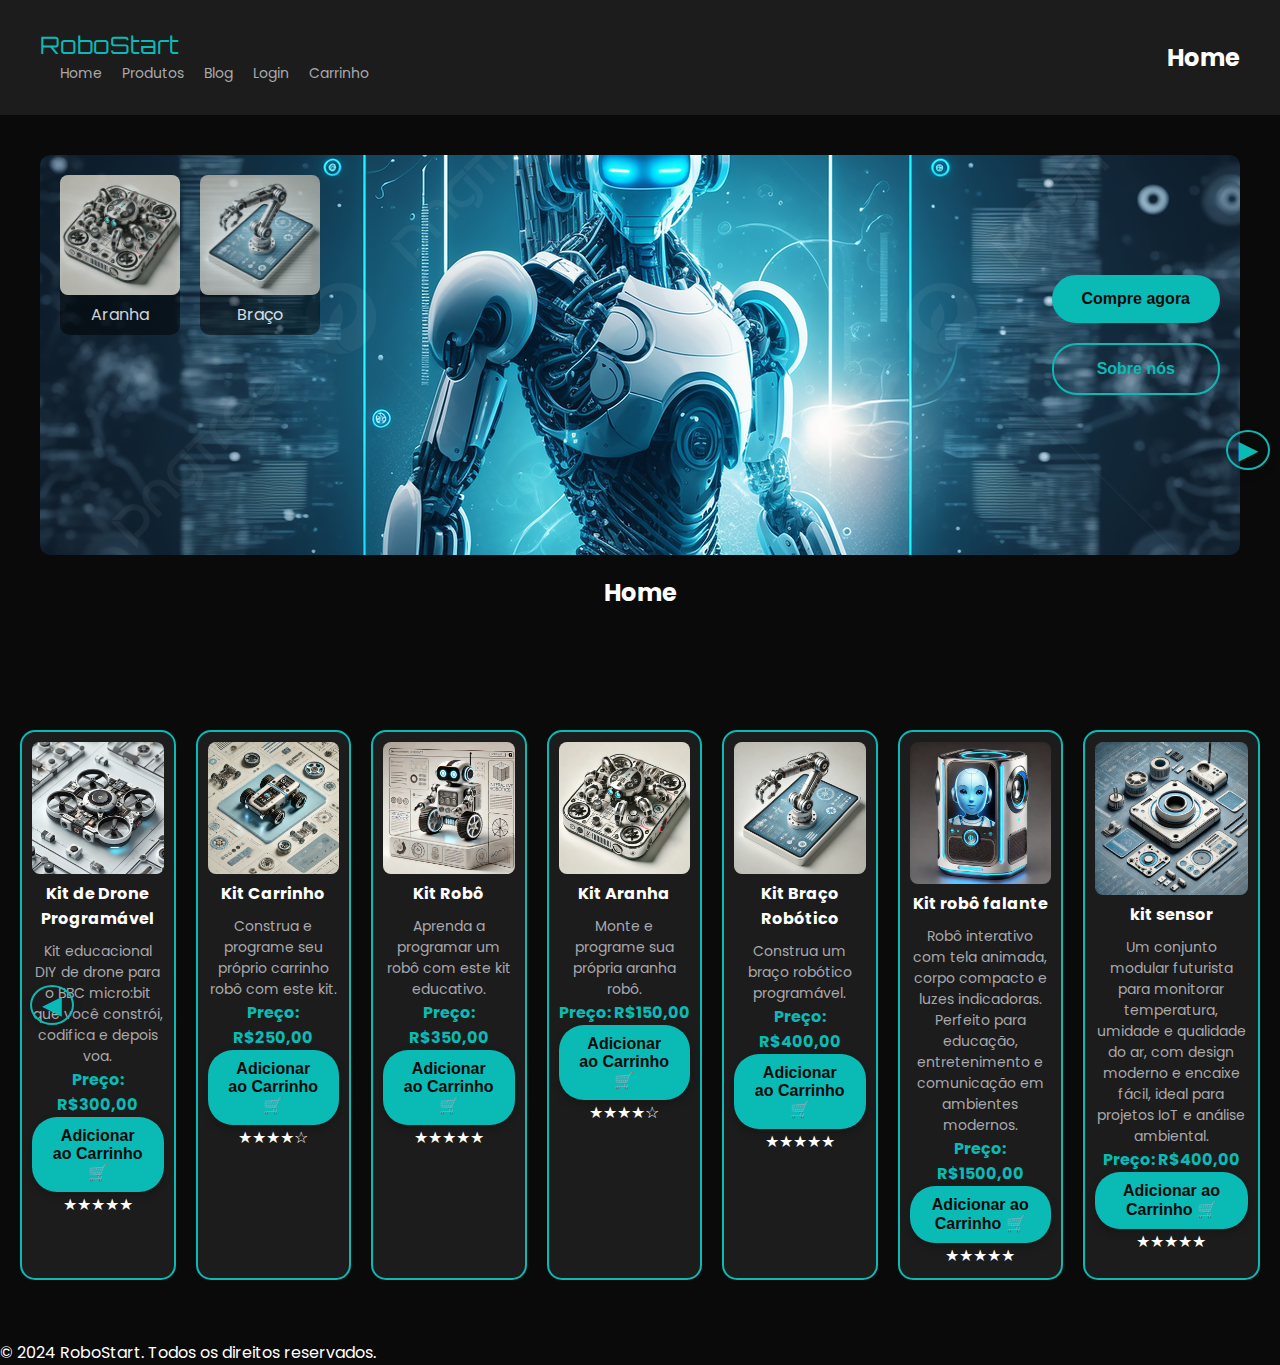
<file: index.html>
<!DOCTYPE html>
<html lang="pt">
<head>
  <meta charset="UTF-8">
  <meta name="viewport" content="width=device-width, initial-scale=1.0">
  <title>RoboStart - Futurista</title>
  <link rel="stylesheet" href="styles.css">
  <link href="https://fonts.googleapis.com/css2?family=Orbitron:wght@400;700&family=Poppins:wght@300;400&display=swap" rel="stylesheet">
</head>
<body>
  <!-- Barra de Navegação -->
  <header>
    <nav>
      <div class="logo">RoboStart</div>
      <ul class="nav-links">
        <li><a href="#home">Home</a></li>
        <li>
            <a href="#produtos">Produtos</a>
            <ul class="dropdown">
                <li><a href="./inicial/geral.html">Geral</a></li>
                <li><a href="./educacao/educacao.html">Educação</a></li>
                <li><a href="./teste/consumo.html">Pagina teste</a></li>
                <li><a href="#modernos">Modernos</a></li>
            </ul>
        </li>
        <li><a href="./blog/blog.html">Blog</a></li>
        <li><a href="./login/login.html">Login</a></li>

        <li><a href="#carrinho" id="cart-button">Carrinho</a></li>
    </ul>
</nav>
<div class="section-title">
    <div class="line-container">
        <h2>Home</h2>
    </div>
</div>
</header>

  <!-- Seção Principal -->
  <main>
    <section class="banner">
      <div class="central-image">
        <img src="./image/image.png" alt="Banner Central" class="main-banner-img">
        <div class="product-card-overlay">
          <div class="card" style="opacity: 0.8;">
            <img src="./image/produtos/aranha.png" alt="Produto 1">
            <p>Aranha</p>
          </div>
          <div class="card" style="opacity: 0.8;">
            <img src="./image/produtos/braco.png" alt="Produto 2">
            <p>Braço</p>
          </div>
        </div>
        <div class="sidebar">
          <button class="filled-button">Compre agora</button>
          <button class="outline-button">Sobre nós</button>
        </div>
      </div>

      <div class="section-title">
        <div class="line-container">
            <div class="neon-line"></div>
            <h2>Home</h2>
            <div class="neon-line"></div>
        </div>
    </div>

    </section>

    <!-- Carrossel de Produtos -->
    <section class="products" id="produtos">
      <div class="carousel-container">
        <button class="carousel-button left" id="prevButton">&#9664;</button>
        <div class="product-carousel" id="product-carousel">

                    <div class="product-card">
                <img src="./image/produtos/drone.png" alt="Produto 1" data-image="drone.png">
                <h3>Kit de Drone Programável</h3>
                <p>Kit educacional DIY de drone para o BBC micro:bit que você constrói, codifica e depois voa.</p>
                <div class="preco">Preço: R$300,00</div>
                <button class="carousel-button" onclick="addToCart('Kit de Drone Programável', 300, 'drone.png')">Adicionar ao Carrinho 🛒</button>
                <div class="avaliacao">★★★★★</div>
            </div>


          <div class="product-card">
            <img src="./image/produtos/carrinho.png" alt="Produto 2">
            <h3>Kit Carrinho</h3>
            <p>Construa e programe seu próprio carrinho robô com este kit.</p>
            <div class="preco">Preço: R$250,00</div>
            <button class="carousel-button" onclick="addToCart('Kit Carrinho', 250, 'carrinho.png')">Adicionar ao Carrinho 🛒</button>
            <div class="avaliacao">★★★★☆</div>
          </div>
          <div class="product-card">
            <img src="./image/produtos/robo.png" alt="Produto 3">
            <h3>Kit Robô</h3>
            <p>Aprenda a programar um robô com este kit educativo.</p>
            <div class="preco">Preço: R$350,00</div>
            <button class="carousel-button" onclick="addToCart('Kit Robô', 350, 'robo.png')">Adicionar ao Carrinho 🛒</button>
            <div class="avaliacao">★★★★★</div>
          </div>
          <div class="product-card">
            <img src="./image/produtos/aranha.png" alt="Produto 4">
            <h3>Kit Aranha</h3>
            <p>Monte e programe sua própria aranha robô.</p>
            <div class="preco">Preço: R$150,00</div>
            <button class="carousel-button" onclick="addToCart('Kit Aranha', 150, 'aranha.png')">Adicionar ao Carrinho 🛒</button>
            <div class="avaliacao">★★★★☆</div>
          </div>
          <div class="product-card">
            <img src="./image/produtos/braco.png" alt="Produto 5">
            <h3>Kit Braço Robótico</h3>
            <p>Construa um braço robótico programável.</p>
            <div class="preco">Preço: R$400,00</div>
            <button class="carousel-button" onclick="addToCart('Kit Braço Robótico', 400, 'braco.png')">Adicionar ao Carrinho 🛒</button>
            <div class="avaliacao">★★★★★</div>
          </div>

          <div class="product-card">
            <img src="./image/produtos/falante.png" alt="Produto 5">
            <h3>Kit robô falante</h3>
            <p>Robô interativo com tela animada, corpo compacto e luzes indicadoras. Perfeito para educação, entretenimento e comunicação em ambientes modernos.</p>
            <div class="preco">Preço: R$1500,00</div>
            <button class="carousel-button" onclick="addToCart('Kit Robô falante', 1500, 'braco.png')">Adicionar ao Carrinho 🛒</button>
            <div class="avaliacao">★★★★★</div>
          </div>

          <div class="product-card">
            <img src="./image/produtos/montagem.png" alt="Produto 5">
            <h3>kit sensor</h3>
            <p>Um conjunto modular futurista para monitorar temperatura, umidade e qualidade do ar, com design moderno e encaixe fácil, ideal para projetos IoT e análise ambiental.</p>
            <div class="preco">Preço: R$400,00</div>
            <button class="carousel-button" onclick="addToCart('Kit sensor', 400, './image/produtos/montagem.png')">Adicionar ao Carrinho 🛒</button>
            <div class="avaliacao">★★★★★</div>
          </div>
        </div>
      </div>
            
        <button class="carousel-button right" id="nextButton">&#9654;</button>
      </div>

      
    </section>
  </main>

  <footer>
    <p>&copy; 2024 RoboStart. Todos os direitos reservados.</p>
  </footer>

<!-- Sidebar do Carrinho -->
<div class="cart-overlay" id="cart-overlay"></div>
<div class="cart-sidebar" id="cart-sidebar">
    <button class="close-cart" id="close-cart">X</button>
    <h2>Carrinho de Compras</h2>
    <div id="cart-items">
        <!-- Os itens do carrinho serão inseridos aqui dinamicamente através do JavaScript -->
    </div>
    <div>Total: R$<span id="total-value">0.00</span></div>
    <button class="checkout-button" id="checkout-btn">Finalizar Compra</button>
</div>

  <!-- JavaScript -->
  <script src="script.js"></script>
</body>
</html>
</file>
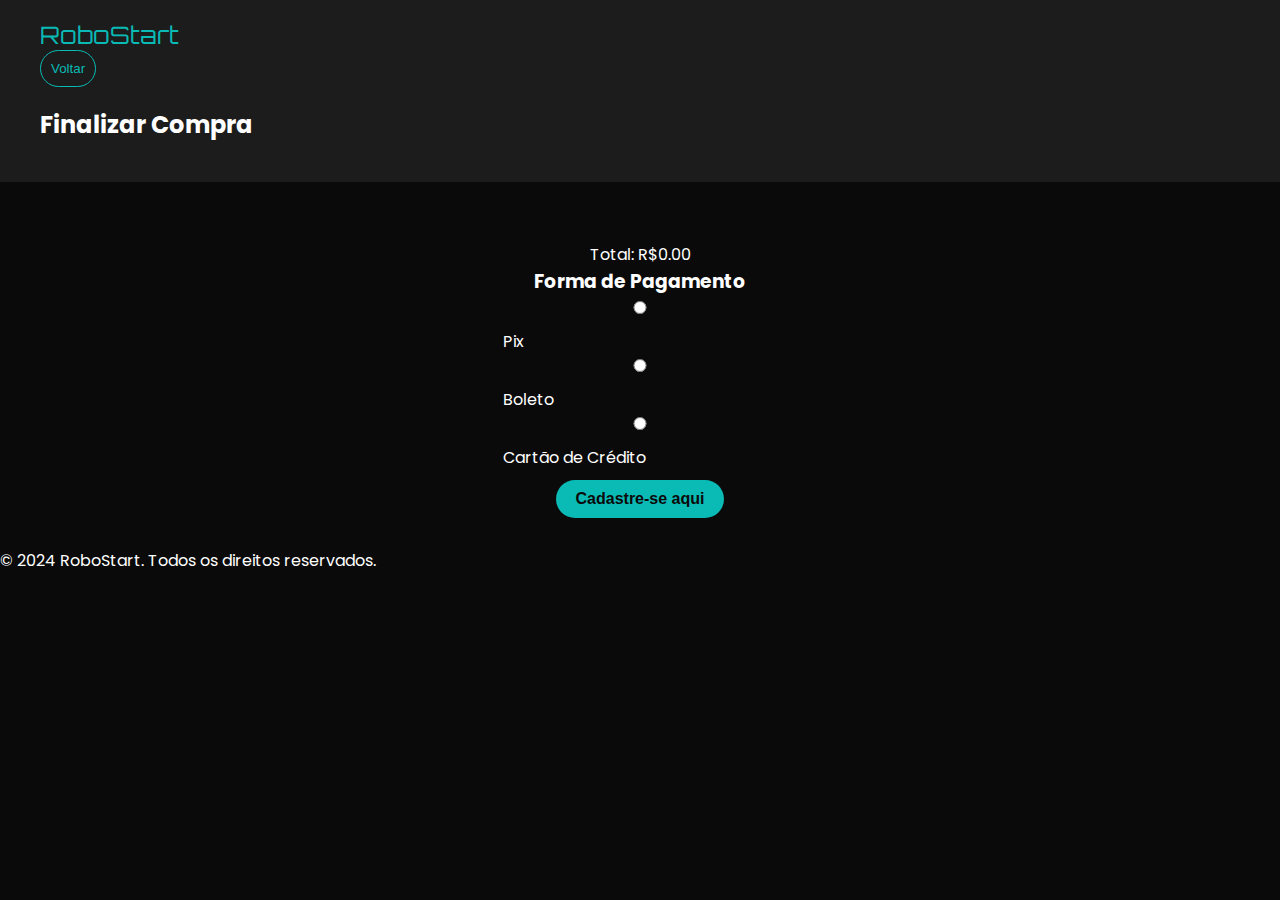
<file: carrinho/carrinho.html>
<!DOCTYPE html>
<html lang="pt">
<head>
    <meta charset="UTF-8">
    <meta name="viewport" content="width=device-width, initial-scale=1.0">
    <title>Finalizar Compra - RoboStart</title>
    <link rel="stylesheet" href="carrinho.css"> 
    <link href="https://fonts.googleapis.com/css2?family=Orbitron:wght@400;700&family=Poppins:wght@300;400&display=swap" rel="stylesheet">
</head>
<body>
  <!-- Barra de Navegação -->
  <header>
    <nav>
      <div class="logo">RoboStart</div>
      <button id="back-button">Voltar</button>
      <div class="section-title">
        <div class="line-container">
            <div class="neon-line"></div>
            <h2>Finalizar Compra</h2>
            <div class="neon-line"></div>
        </div>
    </div>
    <button id="finalize-button" class="action-button hidden">Finalizar Compra</button> <!-- Botão oculto inicialmente -->
</nav>
</header>

<main>
    <div class="form-container"> <!-- Contêiner para centralizar os formulários -->
        <section class="cart-items" id="cart-items">
            <!-- Itens do carrinho serão exibidos aqui -->
        </section>
        <div class="total-container">
            Total: R$<span id="total-value">0.00</span>
        </div>

        <!-- Opções de Pagamento -->
        <h3>Forma de Pagamento</h3>
        <div>
            <label>
                <input type="radio" name="payment-method" value="pix"> Pix
            </label>
            <label>
                <input type="radio" name="payment-method" value="boleto"> Boleto
            </label>
            <label>
                <input type="radio" name="payment-method" value="cartao"> Cartão de Crédito
            </label>
        </div>

        <!-- Formulário do Cartão de Crédito -->
        <div id="credit-card-form" class="hidden">
            <h4>Dados do Cartão</h4>
            <form id="payment-form">
                <label for="card-number">Número do Cartão:</label>
                <input type="text" id="card-number" required>
                <label for="card-name">Nome no Cartão:</label>
                <input type="text" id="card-name" required>
                <label for="expiry-date">Data de Validade:</label>
                <input type="text" id="expiry-date" placeholder="MM/AA" required>
                <label for="cvv">CVV:</label>
                <input type="text" id="cvv" required>
                <label for="installments">Número de Parcelas:</label>
                <select id="installments" required>
                    <option value="">Selecione</option>
                    <option value="1">1x</option>
                    <option value="2">2x</option>
                    <option value="3">3x</option>
                    <option value="4">4x</option>
                    <option value="5">5x</option>
                    <option value="6">6x</option>
                </select>
            </form>
        </div>

        <!-- Botão para abrir o modal de cadastro -->
        <button id="register-trigger" class="action-button">Cadastre-se aqui</button>
    </div>

    <button id="finalize-purchase-button" class="action-button hidden">Finalizar Compra</button>
</main>

<!-- Modal de Cadastro -->
<div id="register-modal" class="modal hidden">
    <div class="modal-content">
        <span class="close">&times;</span>
        <h3>Cadastro</h3>
        <form id="signup-form">
            <label for="full-name">Nome Completo:</label>
            <input type="text" id="full-name" required>
            <label for="email">Email:</label>
            <input type="email" id="email" required>
            <label for="phone">Telefone:</label>
            <input type="text" id="phone" required>
            <label for="password">Senha:</label>
            <input type="password" id="password" required>
            <label for="confirm-password">Confirmação de Senha:</label>
            <input type="password" id="confirm-password" required>
            <p>Já possui login? <button type="button" id="login-trigger">Clique aqui</button></p> <!-- Botão para abrir modal de login -->
            <button type="submit" id="register-button">Cadastrar</button>
        </form>
    </div>
</div>

<!-- Modal de Login -->
<div id="login-modal" class="modal hidden">
    <div class="modal-content">
        <span id="close-login-modal" class="close">&times;</span>
        <h3>Login</h3>
        <form id="login-form">
            <label for="username">Usuário:</label>
            <input type="text" id="username" required>
            <label for="password">Senha:</label>
            <input type="password" id="login-password" required>
            <button type="submit" id="login-button">Entrar</button>
        </form>
    </div>
</div>


<footer>
    <p>&copy; 2024 RoboStart. Todos os direitos reservados.</p>
</footer>

<script src="funcao.js"></script> 


<script src="carrinho.js"></script> 




</body>
</html>
</file>
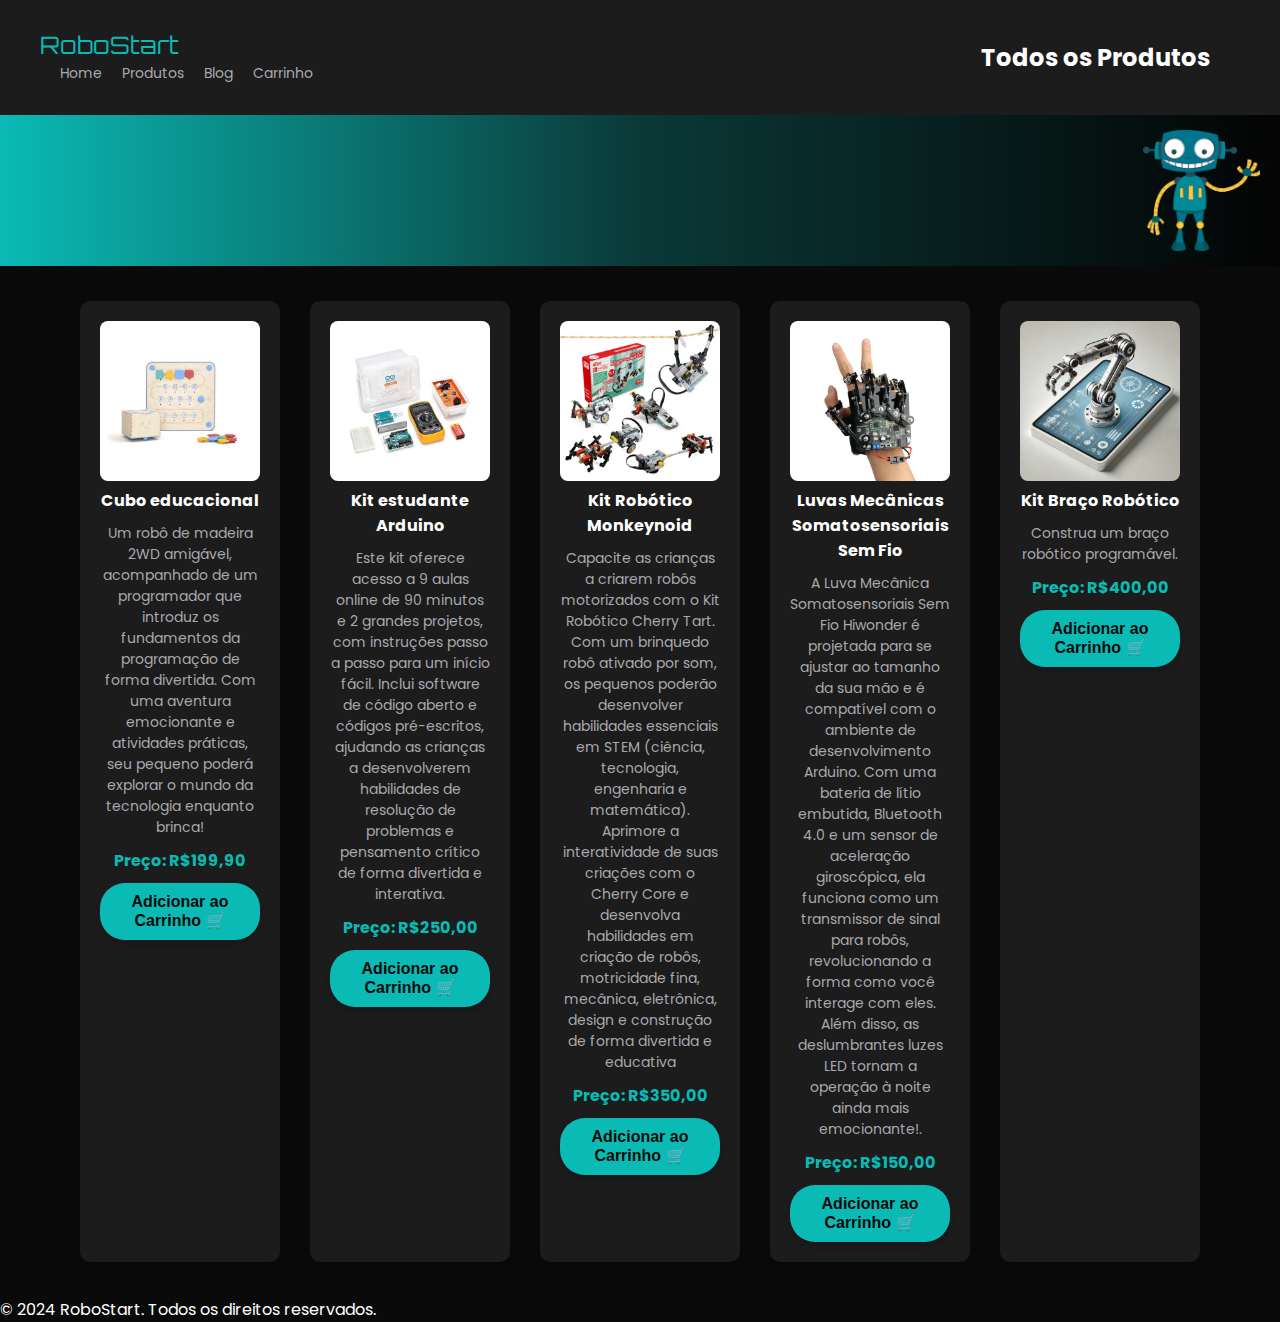
<file: educacao/educacao.html>
<!DOCTYPE html>
<html lang="pt">
<head>
    <meta charset="UTF-8">
    <meta name="viewport" content="width=device-width, initial-scale=1.0">
    <title>RoboStart - Futurista</title>
    <link rel="stylesheet" href="educacao.css">
    <link href="https://fonts.googleapis.com/css2?family=Orbitron:wght@400;700&family=Poppins:wght@300;400&display=swap" rel="stylesheet">
</head>
<body>
  <!-- Barra de Navegação -->
  <header>
    <nav>
      <div class="logo">RoboStart</div>
      <ul class="nav-links">
        <li><a href="../index.html">Home</a></li>
        <li>
            <a href="#produtos">Produtos</a>
            <ul class="dropdown">
                <li><a href="../inicial/geral.html">Geral</a></li>
                <li><a href="./educacao.html">Educação</a></li>
                <li><a href="../teste/consumo.html">Pagina Teste</a></li>
                <li><a href="#modernos">Modernos</a></li>
            </ul>
        </li>
        <li><a href="../blog/blog.html">Blog</a></li>
        <li><a href="#carrinho" id="cart-button">Carrinho</a></li>
      </ul>
    </nav>
    <div class="section-title">
        <div class="line-container">
            <div class="neon-line"></div>
            <h2>Todos os Produtos</h2>
            <div class="neon-line"></div>
        </div>
    </div>
</header>


<section class="top-image-section">
    <div class="top-image-content">
        <img src="./imgeduca/bannerrobo.png" alt="Imagem Lateral" class="top-image">
    </div>
</section>


<main>
    <section class="products">
        <div class="product-card">
            <img src="./imgeduca/prod1.png" alt="Drone">
            <h3>Cubo educacional</h3>
            <p>Um robô de madeira 2WD amigável, acompanhado de um programador que introduz os fundamentos da programação de forma divertida. 
                Com uma aventura emocionante e atividades práticas, seu pequeno poderá explorar o mundo da tecnologia enquanto brinca!</p>
            <div class="preco">Preço: R$199,90</div>
            <button class="carousel-button" onclick="addToCart('Cubo educacional', 199.90, 'prod1.png')">Adicionar ao Carrinho 🛒</button>
        </div>

        <div class="product-card">
            <img src="../educacao/imgeduca/prod2.png" alt="Carrinho">
            <h3>Kit estudante Arduino</h3>
            <p>Este kit oferece acesso a 9 aulas online de 90 minutos e 2 grandes projetos, com instruções passo a passo para um início fácil. Inclui software de código aberto e códigos pré-escritos, 
                ajudando as crianças a desenvolverem habilidades de resolução de problemas e pensamento crítico de forma divertida e interativa.</p>
            <div class="preco">Preço: R$250,00</div>
            <button class="carousel-button" onclick="addToCart('Kit estudante Arduino', 250, 'carrinho.png')">Adicionar ao Carrinho 🛒</button>
        </div>

        <div class="product-card">
            <img src="./imgeduca/prod3.png" alt="Robô">
            <h3>Kit Robótico Monkeynoid</h3>
            <p>Capacite as crianças a criarem robôs motorizados com o Kit Robótico Cherry Tart. Com um brinquedo robô ativado por som, 
                os pequenos poderão desenvolver habilidades essenciais em STEM (ciência, tecnologia, engenharia e matemática).
                 Aprimore a interatividade de suas criações com o Cherry Core e desenvolva habilidades em criação de robôs,
                 motricidade fina, mecânica, eletrônica, design e construção de forma divertida e educativa</p>
            <div class="preco">Preço: R$350,00</div>
            <button class="carousel-button" onclick="addToCart('Kit Robótico Monkeynoid', 350, './imgeduca/prod3.png')">Adicionar ao Carrinho 🛒</button>
        </div>
        <div class="product-card">
            <img src="./imgeduca/prod5.png" alt="Aranha">
            <h3>Luvas Mecânicas Somatosensoriais Sem Fio</h3>
            <p>A Luva Mecânica Somatosensoriais Sem Fio Hiwonder é projetada para se ajustar ao tamanho da sua mão e é compatível
                com o ambiente de desenvolvimento Arduino. Com uma bateria de lítio embutida, Bluetooth 4.0 e um sensor de aceleração giroscópica, 
                ela funciona como um transmissor de sinal para robôs, revolucionando a forma como você interage com eles. 
                Além disso, as deslumbrantes luzes LED tornam a operação à noite ainda mais emocionante!.</p>
            <div class="preco">Preço: R$150,00</div>
            <button class="carousel-button" onclick="addToCart('Luvas Mecânicas Somatosensoriais Sem Fio', 150, 'aranha.png')">Adicionar ao Carrinho 🛒</button>
        </div>

        <div class="product-card">
            <img src="../image/produtos/braco.png" alt="Braço Robótico">
            <h3>Kit Braço Robótico</h3>
            <p>Construa um braço robótico programável.</p>
            <div class="preco">Preço: R$400,00</div>
            <button class="carousel-button" onclick="addToCart('Kit Braço Robótico', 400, '../image/produtos/braco.png')">Adicionar ao Carrinho 🛒</button>
        </div>

    </section>
</main>

<!-- Sidebar do Carrinho -->
<div class="cart-overlay" id="cart-overlay"></div>
<div class="cart-sidebar" id="cart-sidebar">
    <button class="close-cart" id="close-cart">X</button>
    <h2>Carrinho de Compras</h2>
    <div id="cart-items"></div>
    <div>Total: R$<span id="total-value">0.00</span></div>
    <button id="checkout-btn">Finalizar Compra</button>
</div>

<footer>
    <p>&copy; 2024 RoboStart. Todos os direitos reservados.</p>
</footer>

<script src="educacao.js"></script> 
</body>
</html>
</file>
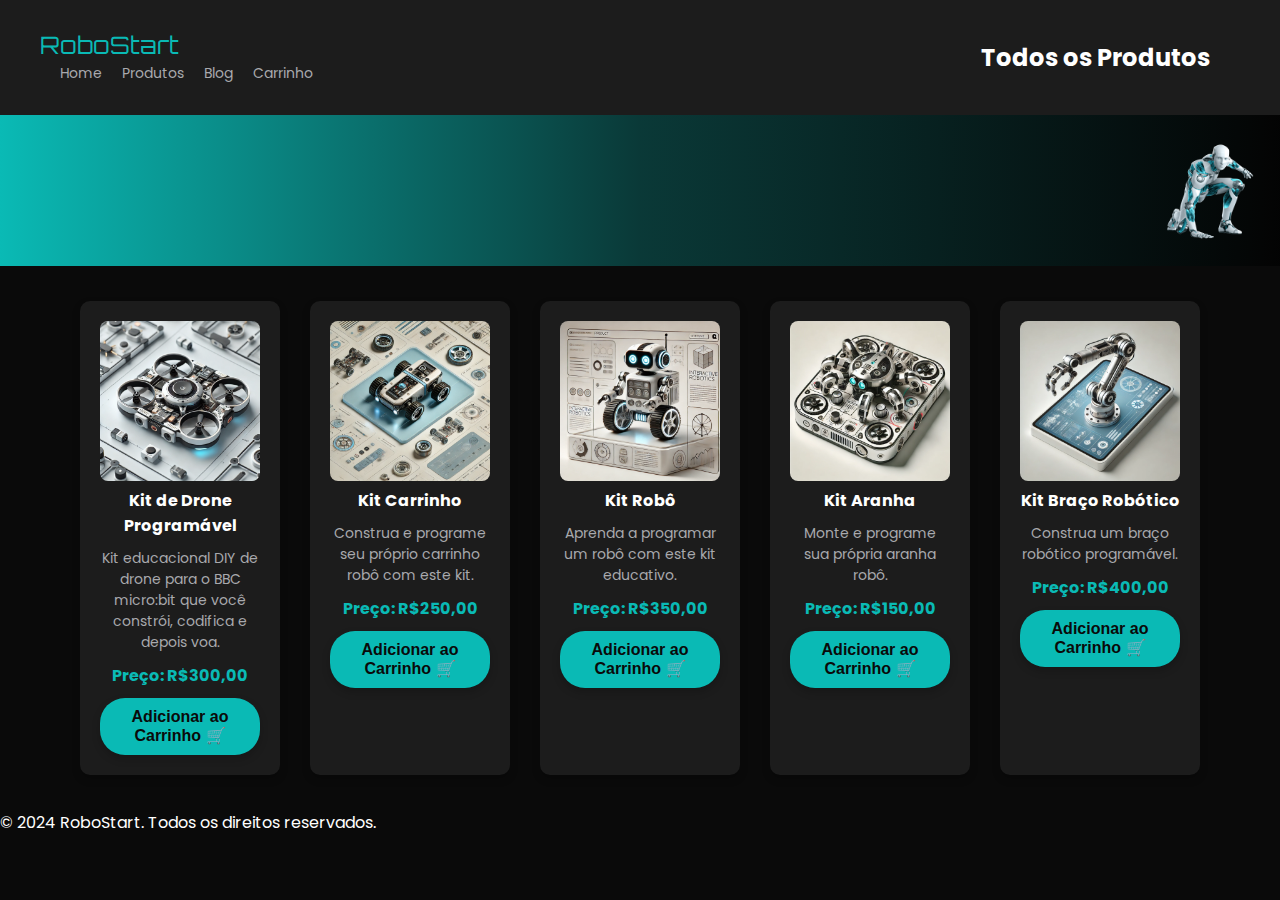
<file: inicial/geral.html>
<!DOCTYPE html>
<html lang="pt">
<head>
    <meta charset="UTF-8">
    <meta name="viewport" content="width=device-width, initial-scale=1.0">
    <title>RoboStart - Futurista</title>
    <link rel="stylesheet" href="geral.css">
    <link href="https://fonts.googleapis.com/css2?family=Orbitron:wght@400;700&family=Poppins:wght@300;400&display=swap" rel="stylesheet">
</head>
<body>
  <!-- Barra de Navegação -->
  <header>
    <nav>
      <div class="logo">RoboStart</div>
      <ul class="nav-links">
        <li><a href="../index.html">Home</a></li>
        <li>
            <a href="#produtos">Produtos</a>
            <ul class="dropdown">
                <li><a href="geral.html">Geral</a></li>
                <li><a href="../educacao/educacao.html">Educação</a></li>
                <li><a href="../teste/consumo.html">Pagina Teste</a></li>
                <li><a href="#modernos">Modernos</a></li>
            </ul>
        </li>
        <li><a href="../blog/blog.html">Blog</a></li>
        <li><a href="#carrinho" id="cart-button">Carrinho</a></li>
      </ul>
    </nav>
    <div class="section-title">
        <div class="line-container">
            <div class="neon-line"></div>
            <h2>Todos os Produtos</h2>
            <div class="neon-line"></div>
        </div>
    </div>
</header>

<!-- Banner Superior -->
<!-- Seção de Imagem Superior -->
<section class="top-image-section">
    <div class="top-image-content">
        <img src="./imagens/edit.png" alt="Imagem Lateral" class="top-image">
    </div>
</section>


<main>
    <section class="products">
        <div class="product-card">
            <img src="../image/produtos/drone.png" alt="Drone">
            <h3>Kit de Drone Programável</h3>
            <p>Kit educacional DIY de drone para o BBC micro:bit que você constrói, codifica e depois voa.</p>
            <div class="preco">Preço: R$300,00</div>
            <button class="carousel-button" onclick="addToCart('Kit de Drone Programável', 300, '../image/produtos/drone.png')">Adicionar ao Carrinho 🛒</button>
        </div>

        <div class="product-card">
            <img src="../image/produtos/carrinho.png" alt="Carrinho">
            <h3>Kit Carrinho</h3>
            <p>Construa e programe seu próprio carrinho robô com este kit.</p>
            <div class="preco">Preço: R$250,00</div>
            <button class="carousel-button" onclick="addToCart('Kit Carrinho', 250, '../image/produtos/carrinho.png')">Adicionar ao Carrinho 🛒</button>
        </div>

        <div class="product-card">
            <img src="../image/produtos/robo.png" alt="Robô">
            <h3>Kit Robô</h3>
            <p>Aprenda a programar um robô com este kit educativo.</p>
            <div class="preco">Preço: R$350,00</div>
            <button class="carousel-button" onclick="addToCart('Kit Robô', 350, '../image/produtos/robo.png')">Adicionar ao Carrinho 🛒</button>
        </div>
        <div class="product-card">
            <img src="../image/produtos/aranha.png" alt="Aranha">
            <h3>Kit Aranha</h3>
            <p>Monte e programe sua própria aranha robô.</p>
            <div class="preco">Preço: R$150,00</div>
            <button class="carousel-button" onclick="addToCart('Kit Aranha', 150, '../image/produtos/aranha.png')">Adicionar ao Carrinho 🛒</button>
        </div>

        <div class="product-card">
            <img src="../image/produtos/braco.png" alt="Braço Robótico">
            <h3>Kit Braço Robótico</h3>
            <p>Construa um braço robótico programável.</p>
            <div class="preco">Preço: R$400,00</div>
            <button class="carousel-button" onclick="addToCart('Kit Braço Robótico', 400, '../image/produtos/braco.png')">Adicionar ao Carrinho 🛒</button>
        </div>

    </section>
</main>

<!-- Sidebar do Carrinho -->
<div class="cart-overlay" id="cart-overlay"></div>
<div class="cart-sidebar" id="cart-sidebar">
    <button class="close-cart" id="close-cart">X</button>
    <h2>Carrinho de Compras</h2>
    <div id="cart-items"></div>
    <div>Total: R$<span id="total-value">0.00</span></div>
    <button id="checkout-btn">Finalizar Compra</button>
</div>

<footer>
    <p>&copy; 2024 RoboStart. Todos os direitos reservados.</p>
</footer>

<script src="geral.js"></script> <!-- Link para o JavaScript -->
</body>
</html>
</file>
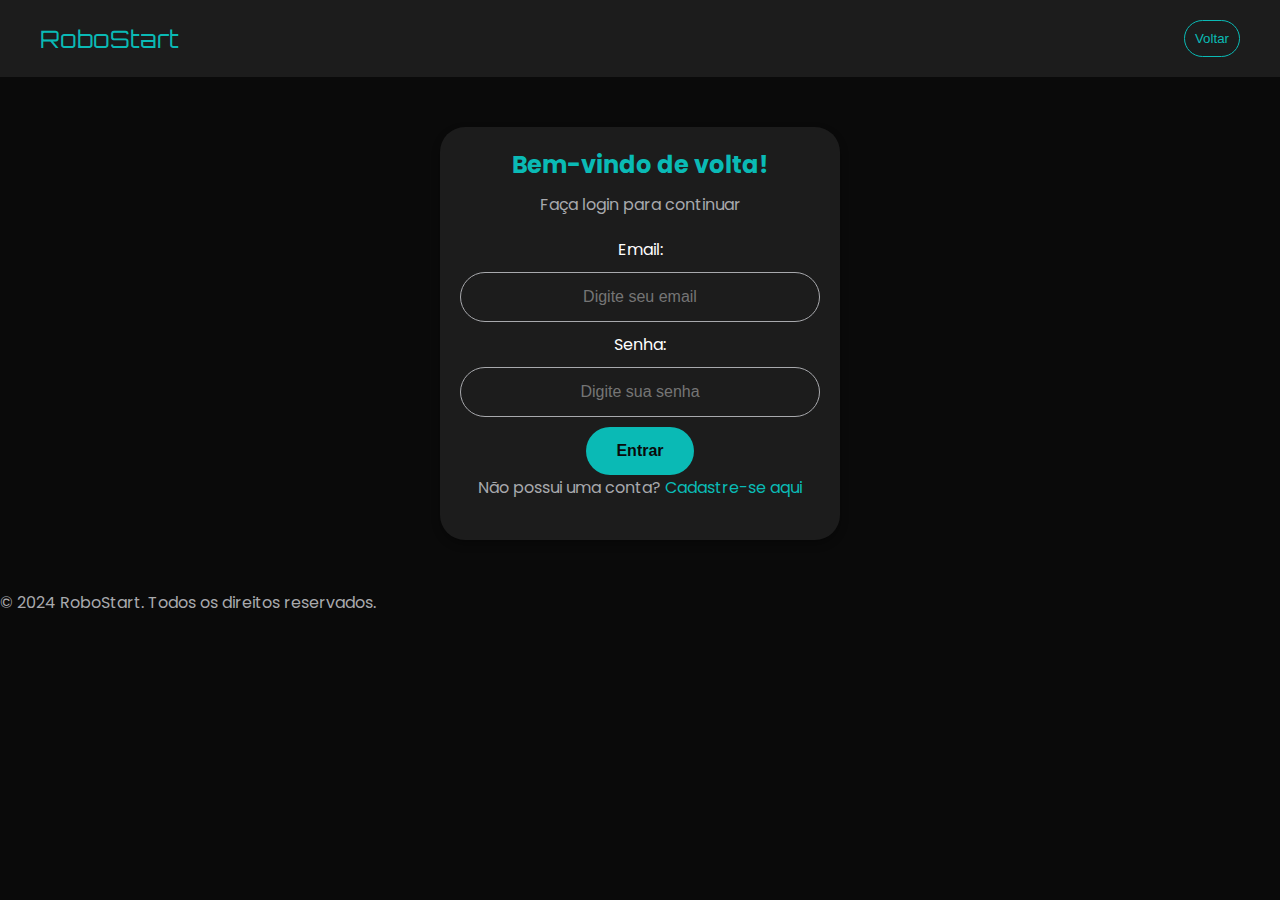
<file: login/login.html>
<!DOCTYPE html>
<html lang="pt">
<head>
    <meta charset="UTF-8">
    <meta name="viewport" content="width=device-width, initial-scale=1.0">
    <title>Login - RoboStart</title>
    <link rel="stylesheet" href="login.css">
    <link href="https://fonts.googleapis.com/css2?family=Orbitron:wght@400;700&family=Poppins:wght@300;400&display=swap" rel="stylesheet">
</head>
<body>
    <!-- Barra de Navegação -->
    <header>
        <div class="logo">RoboStart</div>
        <button id="back-button">Voltar</button>
    </header>

    <!-- Conteúdo principal -->
    <main>
        <div class="form-container">
            <h2>Bem-vindo de volta!</h2>
            <p>Faça login para continuar</p>

            <!-- Formulário de Login -->
            <form id="login-form">
                <label for="email">Email:</label>
                <input type="email" id="email" placeholder="Digite seu email" required>

                <label for="password">Senha:</label>
                <input type="password" id="password" placeholder="Digite sua senha" required>

                <button type="submit" id="login-button" class="action-button">Entrar</button>
            </form>

            <div class="registration-link">
                <p>Não possui uma conta? <a id="register-trigger">Cadastre-se aqui</a></p>
            </div>
        </div>
    </main>

    <!-- Modal de Cadastro -->
    <div id="register-modal" class="modal hidden">
        <div class="modal-content">
            <span class="close">&times;</span>
            <h3>Cadastro</h3>
            <form id="signup-form">
                <label for="full-name">Nome Completo:</label>
                <input type="text" id="full-name" required>
                <label for="email">Email:</label>
                <input type="email" id="email-register" required>
                <label for="phone">Telefone:</label>
                <input type="text" id="phone" required>
                <label for="password">Senha:</label>
                <input type="password" id="password-register" required>
                <label for="confirm-password">Confirmação de Senha:</label>
                <input type="password" id="confirm-password" required>
                <button type="submit" id="register-button" class="action-button">Cadastrar</button>
            </form>
        </div>
    </div>

    <footer>
        <p>&copy; 2024 RoboStart. Todos os direitos reservados.</p>
    </footer>

    <script src="login.js"></script>
</body>
</html>
</file>
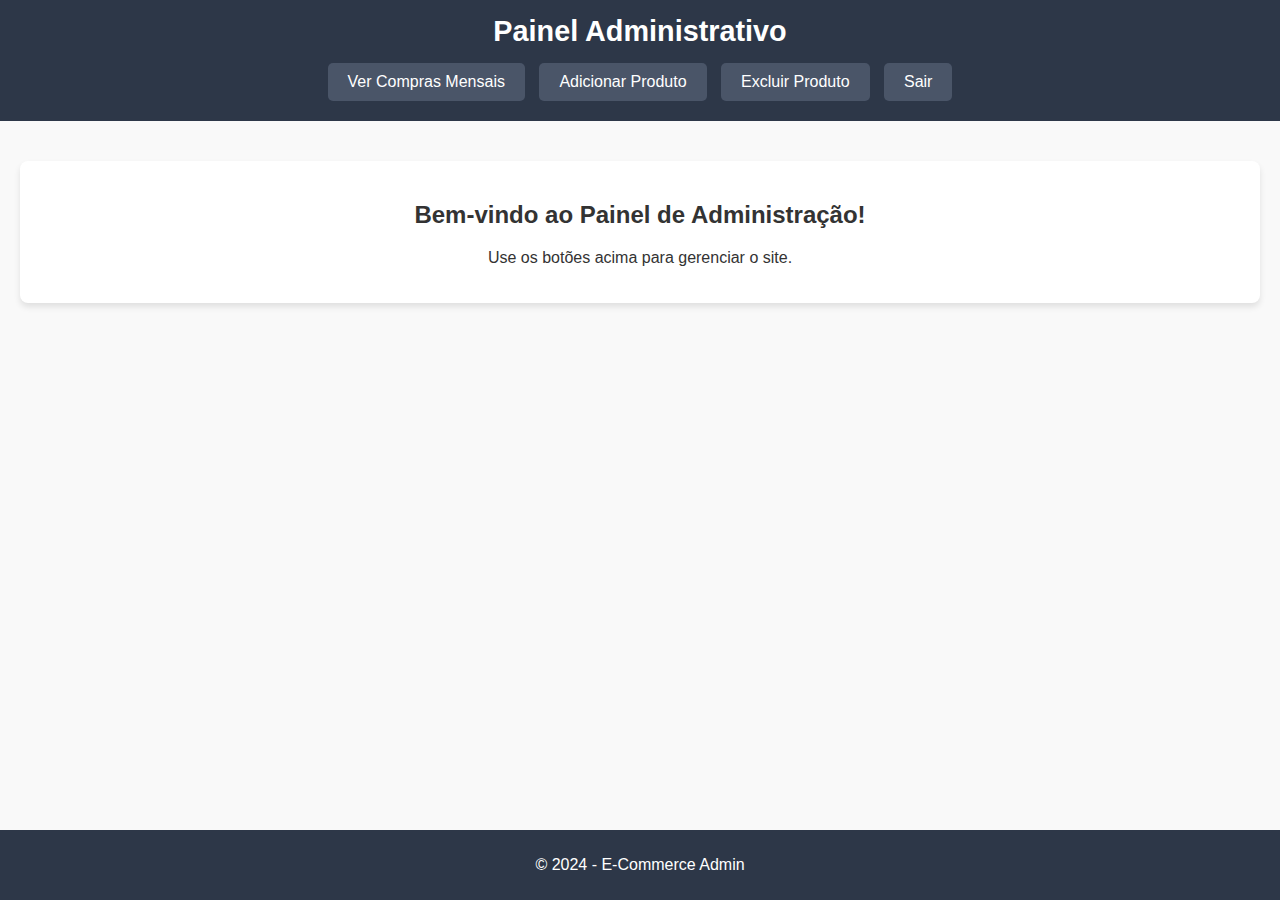
<file: privilegio/privilegio.html>
<!DOCTYPE html>
<html lang="en">
<head>
    <meta charset="UTF-8">
    <meta name="viewport" content="width=device-width, initial-scale=1.0">
    <title>Painel Administrativo</title>
    <link rel="stylesheet" href="privilegio.css"> <!-- CSS exclusivo -->
</head>
<body>
    <header>
        <h1>Painel Administrativo</h1>
        <nav>
            <button id="view-dashboard">Ver Compras Mensais</button>
            <button id="add-product">Adicionar Produto</button>
            <button id="delete-product">Excluir Produto</button>
            <button id="logout">Sair</button>
        </nav>
    </header>
    <main>
        <section id="output">
            <h2>Bem-vindo ao Painel de Administração!</h2>
            <p>Use os botões acima para gerenciar o site.</p>
        </section>
    </main>
    <footer>
        <p>© 2024 - E-Commerce Admin</p>
    </footer>
    <script src="privilegio.js"></script>
</body>
</html>
</file>
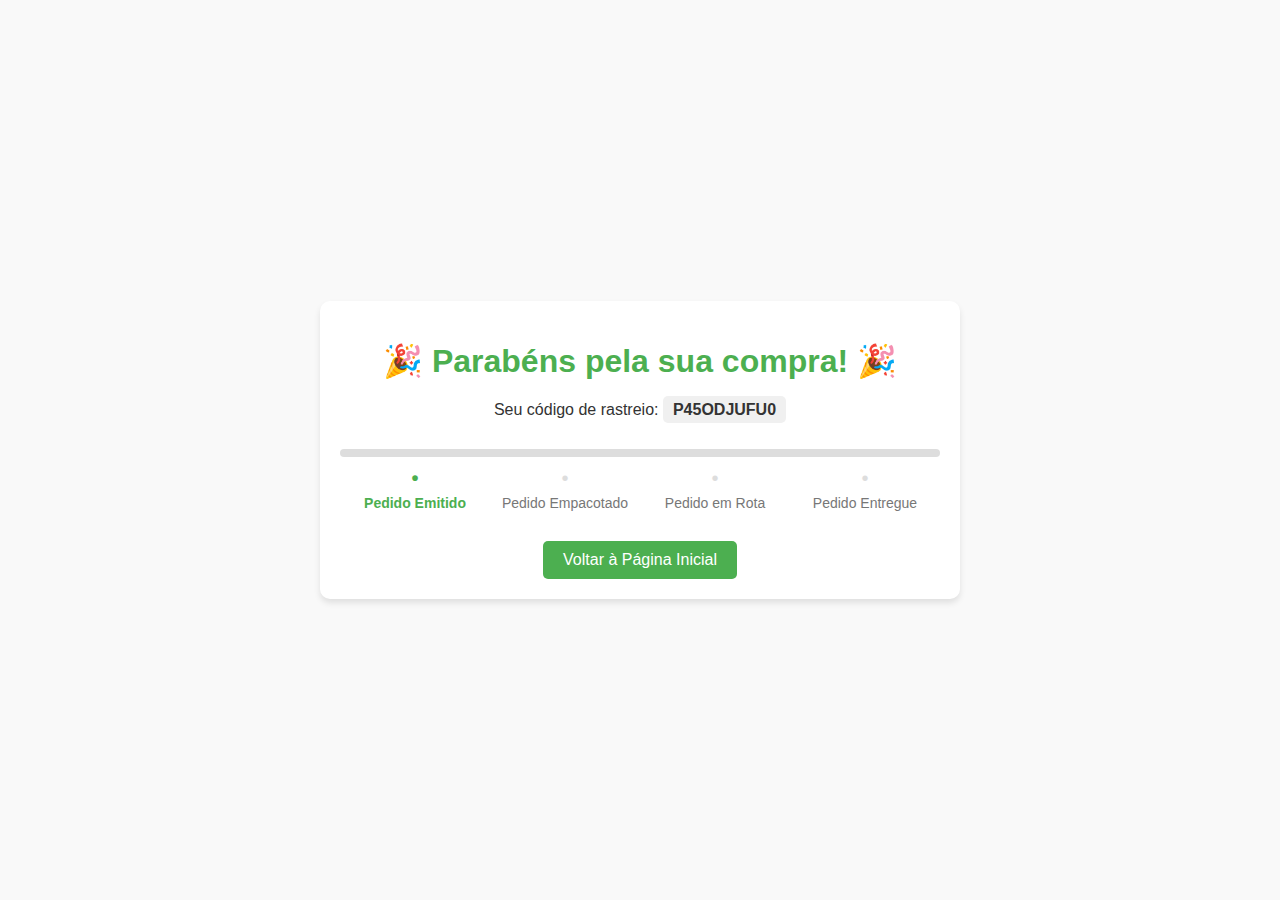
<file: sucesso/sucesso.html>
<!DOCTYPE html>
<html lang="pt-BR">
<head>
    <meta charset="UTF-8">
    <meta name="viewport" content="width=device-width, initial-scale=1.0">
    <title>Status do Pedido</title>
    <link rel="stylesheet" href="sucesso.css">
</head>
<body>
    <div class="container">
        <h1>🎉 Parabéns pela sua compra! 🎉</h1>
        <p>Seu código de rastreio: <span id="tracking-code"></span></p>
        <div class="progress-container">
            <div class="progress-bar">
                <div class="progress-fill"></div>
            </div>
            <div class="steps">
                <div class="step active">Pedido Emitido</div>
                <div class="step">Pedido Empacotado</div>
                <div class="step">Pedido em Rota</div>
                <div class="step">Pedido Entregue</div>
            </div>
        </div>
        <button id="back-button">Voltar à Página Inicial</button>
    </div>
    <script src="sucesso.js"></script>


</body>
</html>
</file>
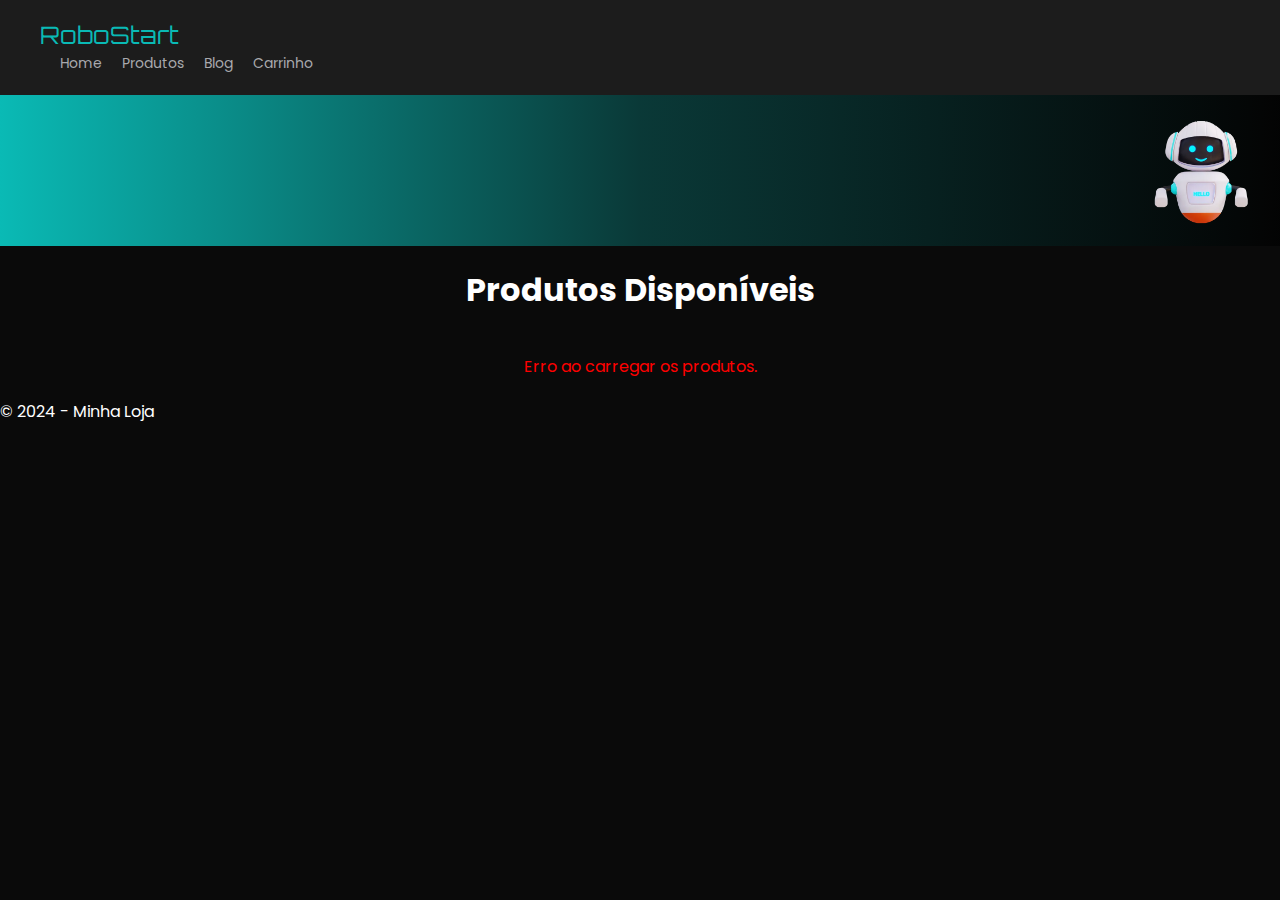
<file: teste/consumo.html>
<!DOCTYPE html>
<html lang="pt">
<head>
  <meta charset="UTF-8">
  <meta name="viewport" content="width=device-width, initial-scale=1.0">
  <title>RoboStart - Futurista</title>
  <link rel="stylesheet" href="consumo.css">
  <link href="https://fonts.googleapis.com/css2?family=Orbitron:wght@400;700&family=Poppins:wght@300;400&display=swap" rel="stylesheet">
</head>
<body>
  <!-- Barra de Navegação -->
  <header>
    <nav>
      <div class="logo">RoboStart</div>
      <ul class="nav-links">
        <li><a href="../index.html">Home</a></li>
        <li>
            <a href="#produtos">Produtos</a>
            <ul class="dropdown">
                <li><a href="../inicial/geral.html">Geral</a></li>
                <li><a href="../educacao/educacao.html">Educação</a></li>
                <li><a href="#automacao">Pagina Teste</a></li>
                <li><a href="#modernos">Modernos</a></li>
            </ul>
        </li>
        <li><a href="./blog/blog.html">Blog</a></li>
        <li><a href="#carrinho" id="cart-button">Carrinho</a></li>
    </ul>
</nav>
<div class="section-title">
    <div class="line-container">
    </div>
</div>
</header>

<section class="top-image-section">
    <div class="top-image-content">
        <img src="testee.png" alt="Imagem Lateral" class="top-image">
    </div>
</section>
    
    <!-- Seção principal -->
    <main>
        <div class="section-title">
            <h1>Produtos Disponíveis</h1>
        </div>
        <section id="product-list" class="products"></section>
    </main>

    <!-- Sidebar do Carrinho -->
    <div class="cart-overlay"></div>
    <div class="cart-sidebar">
        <button class="close-cart">&times;</button>
        <h2>Carrinho</h2>
        <div class="cart-items"></div>
        <button class="checkout-button">Finalizar Compra</button>
    </div>

    <footer>
        <p>© 2024 - Minha Loja</p>
    </footer>

    <script src="consumo.js"></script>
</body>
</html>
</file>
<file: educacao/educacao.css>
* {
    margin: 0;
    padding: 0;
    box-sizing: border-box;
}

body {
    background-color: #0A0A0A;
    color: #FFFFFF;
    font-family: 'Poppins', sans-serif;
}

header {
    display: flex;
    justify-content: space-between;
    align-items: center;
    padding: 20px 40px;
    background-color: #1C1C1C;
}

.logo {
    font-family: 'Orbitron', sans-serif;
    font-size: 24px;
    color: #0ABAB5;
}

.nav-links {
    list-style: none;
    display: flex;
}

.nav-links li {
    margin-left: 20px;
}

.nav-links a {
    color: #A8A9AD;
    text-decoration: none;
    font-size: 14px;
    transition: color 0.3s;
}

.nav-links a:hover {
    color: #0ABAB5;
}

.top-image-section {
    height: 4cm;
    background: linear-gradient(to right, #0ABAB5, #0abab444, #000000a7);
    display: flex;
    align-items: center;
    padding: 0 20px;
}

.top-image-content {
    display: flex;
    justify-content: flex-end;
    width: 100%;
}

.top-image {
    width: auto;
    height: 80%;
    max-height: 3.2cm;
}

.section-title {
    text-align: center;
    margin: 20px 0;
}

.line-container {
    display: flex;
    align-items: center;
    justify-content: center;
    width: 100%;
}

.neon-line {
    flex-grow: 1;
    height: 2px;
    background-color: #0ABAB5;
    margin: 0 10px;
    box-shadow: 0 0 5px #0ABAB5, 0 0 10px #0ABAB5, 0 0 15px #39FF14, 0 0 20px #39FF14;
}

.line-container h2 {
    font-size: 24px;
    color: #FFFFFF;
    white-space: nowrap;
    margin: 0;
    padding: 0 10px;
}

.products {
    display: flex;
    flex-wrap: wrap;
    justify-content: center;
    padding: 20px;
}

.product-card {
    background-color: #1C1C1C;
    border-radius: 10px;
    padding: 20px;
    margin: 15px;
    text-align: center;
    width: 200px;
    transition: transform 0.3s;
    box-shadow: 0 4px 8px rgba(0, 0, 0, 0.2);
}

.product-card:hover {
    transform: translateY(-5px);
}

.product-card img {
    width: 100%;
    height: auto;
    border-radius: 8px;
}

.product-card h3 {
    color: #FFFFFF;
    font-size: 16px;
    margin-bottom: 10px;
}

.product-card p {
    font-size: 14px;
    color: #A8A9AD;
}

.preco {
    font-weight: bold;
    color: #0ABAB5;
    margin: 10px 0;
}

.carousel-button {
    background-color: #0ABAB5;
    color: #0A0A0A;
    border: none;
    padding: 10px 20px;
    border-radius: 25px;
    cursor: pointer;
    font-size: 16px;
    font-weight: bold;
    transition: background-color 0.3s, transform 0.3s;
    box-shadow: 0 4px 8px rgba(0, 0, 0, 0.2);
}

.carousel-button:hover {
    background-color: #39FF14;
}

.nav-links li {
    position: relative;
}

.dropdown {
    display: none;
    position: absolute;
    top: 100%;
    left: 0;
    background-color: #1C1C1C;
    box-shadow: 0 4px 8px rgba(0, 0, 0, 0.2);
    z-index: 1;
    border-radius: 5px;
    padding: 10px 0;
}

.nav-links li:hover .dropdown {
    display: block;
}

.dropdown li {
    padding: 10px 20px;
}

.dropdown li a {
    color: #A8A9AD;
    text-decoration: none;
    display: block;
    transition: background-color 0.3s, color 0.3s;
}

.dropdown li a:hover {
    background-color: transparent;
    color: #0ABAB5;
}

.cart-overlay {
    position: fixed;
    top: 0;
    left: 0;
    width: 100%;
    height: 100%;
    background-color: rgba(0, 0, 0, 0.5);
    display: none;
    z-index: 10;
}

.cart-sidebar {
    position: fixed;
    right: 0;
    top: 0;
    width: 300px;
    height: 100%;
    background-color: #1C1C1C;
    color: #FFFFFF;
    padding: 20px;
    transform: translateX(100%);
    transition: transform 0.3s ease-in-out;
    z-index: 11;
}

.cart-sidebar.active {
    transform: translateX(0);
}

.cart-items {
    margin-top: 20px;
}

.close-cart {
    background: none;
    border: none;
    color: #FFFFFF;
    font-size: 24px;
    cursor: pointer;
    position: absolute;
    top: 20px;
    right: 20px;
}

#checkout-btn {
    background-color: #0ABAB5;
    color: #0A0A0A;
    border: none;
    padding: 10px;
    width: 100%;
    border-radius: 5px;
    cursor: pointer;
    transition: background-color 0.3s;
    margin-top: 10px;
}

#checkout-btn:hover {
    background-color: #39FF14;
}

.cart-items {
    margin-top: 60px;
}

.cart-item {
    display: flex;
    align-items: center;
    margin-bottom: 15px;
    background-color: rgba(0, 0, 0, 0.7);
    padding: 10px;
    border-radius: 10px;
}

.cart-item img {
    width: 50px;
    height: 50px;
    border-radius: 5px;
    margin-right: 10px;
}

.item-info {
    flex-grow: 1;
}

.cart-item input {
    width: 50px;
    height: 30px;
    border: 2px solid #0ABAB5;
    border-radius: 5px;
    text-align: center;
    background-color: #1C1C1C;
    color: #FFFFFF;
    margin-left: 10px;
}

.cart-item input:focus {
    outline: none;
    border-color: #00eeff;
}

.checkout-button {
    background-color: #0ABAB5;
    color: #0A0A0A;
    border: none;
    padding: 12px;
    width: 100%;
    border-radius: 10px;
    cursor: pointer;
    font-size: 18px;
    font-weight: bold;
    transition: background-color 0.3s, transform 0.3s;
    box-shadow: 0 4px 8px rgba(0, 0, 0, 0.2);
}

.checkout-button:hover {
    background-color: #7aebff;
    transform: translateY(-2px);
}

.checkout-button:active {
    transform: translateY(1px);
    box-shadow: 0 2px 4px rgba(0, 0, 0, 0.2);
}
</file>
<file: privilegio/privilegio.css>
/* Estilização Geral */
body {
    font-family: Arial, sans-serif;
    margin: 0;
    padding: 0;
    background-color: #f9f9f9;
    color: #333;
}

/* Cabeçalho */
header {
    background-color: #2d3748;
    color: white;
    padding: 15px 20px;
    text-align: center;
}

header h1 {
    margin: 0;
    font-size: 1.8em;
}

header nav {
    margin-top: 10px;
}

header nav button {
    margin: 5px;
    padding: 10px 20px;
    background-color: #4a5568;
    border: none;
    color: white;
    cursor: pointer;
    border-radius: 5px;
    font-size: 1em;
}

header nav button:hover {
    background-color: #2c5282;
}

/* Conteúdo Principal */
main {
    padding: 20px;
    text-align: center;
}

#output {
    margin-top: 20px;
    background: white;
    padding: 20px;
    border-radius: 8px;
    box-shadow: 0px 4px 6px rgba(0, 0, 0, 0.1);
}

/* Rodapé */
footer {
    text-align: center;
    background: #2d3748;
    color: white;
    padding: 10px 0;
    position: fixed;
    bottom: 0;
    width: 100%;
}
</file>
<file: sucesso/sucesso.css>
body {
    font-family: Arial, sans-serif;
    margin: 0;
    padding: 0;
    background-color: #f9f9f9;
    color: #333;
    display: flex;
    justify-content: center;
    align-items: center;
    height: 100vh;
}

.container {
    text-align: center;
    background: #fff;
    padding: 20px;
    border-radius: 10px;
    box-shadow: 0 4px 6px rgba(0, 0, 0, 0.1);
    width: 80%;
    max-width: 600px;
}

h1 {
    color: #4CAF50;
}

#tracking-code {
    font-weight: bold;
    color: #333;
    background: #f0f0f0;
    padding: 5px 10px;
    border-radius: 5px;
}

.progress-container {
    margin: 30px 0;
}

.progress-bar {
    position: relative;
    height: 8px;
    background: #ddd;
    border-radius: 4px;
    overflow: hidden;
}

.progress-fill {
    height: 100%;
    width: 0%;
    background: #4CAF50;
    transition: width 0.5s ease-in-out;
}

.steps {
    display: flex;
    justify-content: space-between;
    margin-top: 10px;
    font-size: 14px;
    color: #777;
}

.step {
    flex: 1;
    text-align: center;
    position: relative;
}

.step.active {
    color: #4CAF50;
    font-weight: bold;
}

.step::before {
    content: "•";
    color: #ddd;
    font-size: 20px;
    display: block;
    margin: 0 auto 5px auto;
}

.step.active::before {
    color: #4CAF50;
}

button {
    background: #4CAF50;
    color: #fff;
    padding: 10px 20px;
    border: none;
    border-radius: 5px;
    font-size: 16px;
    cursor: pointer;
}

button:hover {
    background: #45a049;
}
</file>
<file: styles.css>
/* Reset básico */
* {
    margin: 0;
    padding: 0;
    box-sizing: border-box;
  }
  
  body {
    background-color: #0A0A0A;
    color: #FFFFFF;
    font-family: 'Poppins', sans-serif;
  }
  
  /* Navegação */
  header {
    display: flex;
    justify-content: space-between;
    align-items: center;
    padding: 20px 40px;
    background-color: #1C1C1C;
  }
  
  .logo {
    font-family: 'Orbitron', sans-serif;
    font-size: 24px;
    color: #0ABAB5;
  }
  
  .nav-links {
    list-style: none;
    display: flex;
  }
  
  .nav-links li {
    margin-left: 20px;
  }
  
  .nav-links a {
    color: #A8A9AD;
    text-decoration: none;
    font-size: 14px;
    transition: color 0.3s;
  }
  
  .nav-links a:hover {
    color: #0ABAB5;
  }
  
  /* Banner Principal */
  .banner {
    display: flex;
    flex-direction: column;
    align-items: center;
    padding: 40px 0;
  }
  
  .central-image {
    position: relative;
    width: 100%;
    max-width: 1200px;
    height: 400px;
  }
  
  .main-banner-img {
    width: 100%;
    height: 100%;
    object-fit: cover;
    border-radius: 10px;
  }

/* Estilo da seção título */
.section-title {
    text-align: center; /* Centraliza o texto */
    margin: 20px 0; /* Margem para cima e para baixo */
}

.line-container {
    display: flex; /* Alinha os elementos em linha */
    align-items: center; /* Alinha verticalmente */
    justify-content: center; /* Centraliza horizontalmente */
    width: 100%; /* Garante que a linha ocupe toda a largura */
}



/* Estilo do Dropdown */
.nav-links li {
  position: relative; /* Para posicionar o dropdown */
}

.dropdown {
  display: none; /* Esconde o dropdown por padrão */
  position: absolute; /* Posiciona em relação ao item pai */
  top: 100%; /* Faz o dropdown aparecer abaixo do item */
  left: 0; /* Alinha à esquerda do item pai */
  background-color: #1C1C1C; /* Cor de fundo do dropdown */
  box-shadow: 0 4px 8px rgba(0, 0, 0, 0.2); /* Sombra */
  z-index: 1; /* Garante que o dropdown fique acima de outros elementos */
  border-radius: 5px; /* Bordas arredondadas */
  padding: 10px 0; /* Espaçamento interno */
}

.nav-links li:hover .dropdown {
  display: block; /* Exibe o dropdown ao passar o mouse */
}

.dropdown li {
  padding: 10px 20px; /* Espaçamento interno dos itens do dropdown */
}

.dropdown li a {
  color: #A8A9AD; /* Cor do texto padrão */
  text-decoration: none; /* Remove sublinhado */
  display: block; /* Faz com que o link ocupe a largura total */
  transition: background-color 0.3s, color 0.3s; /* Transição suave para a cor de fundo e texto */
}

.dropdown li a:hover {
  background-color: transparent; /* Mantém o fundo transparente */
  color: #0ABAB5; /* Cor do texto ao passar o mouse */
}


/* ssssssssssssssssssssssssssssssssssssss */
  
  .product-card-overlay {
    position: absolute;
    top: 20px;
    left: 20px;
    display: flex;
    gap: 20px;
  }
  
  .product-card-overlay .card {
    width: 120px;
    height: 160px;
    background-color: rgba(0, 0, 0, 0.6);
    border-radius: 10px;
    text-align: center;
    color: #FFFFFF;
  }
  
  .product-card-overlay img {
    width: 100%;
    height: auto;
    border-radius: 8px;
  }
  
  .sidebar {
    position: absolute;
    right: 20px;
    top: 30%;
    display: flex;
    flex-direction: column;
    gap: 20px;
  }
  
  /* Botões de ação */
  .filled-button, .outline-button {
    padding: 15px 30px;
    font-size: 16px;
    font-weight: bold;
    border-radius: 25px;
    cursor: pointer;
    transition: 0.3s;
  }
  
  .filled-button {
    background-color: #0ABAB5;
    color: #0A0A0A;
    border: none;
  }
  
  .outline-button {
    background-color: transparent;
    color: #0ABAB5;
    border: 2px solid #0ABAB5;
  }
  
  /* Produtos (Carrossel) */
  .products {
    padding: 40px 20px;
    text-align: center;
  }
  
  .carousel-container {
    display: flex;
    align-items: center;
    position: relative;
  }
  
  .product-carousel {
    display: flex;
    gap: 20px;
    overflow-x: hidden;
    padding: 20px 0;
    flex: 1; /* Permite que o carrossel utilize o espaço restante */
  }
  
  .product-card {
    min-width: 150px;
    background-color: #1C1C1C;
    border: 2px solid #0ABAB5;
    border-radius: 15px;
    text-align: center;
    padding: 10px;
  }
  
  .product-card img {
    width: 100%;
    border-radius: 8px;
  }
  
  .product-card h3 {
    color: #FFFFFF;
    font-size: 16px;
    margin-bottom: 10px;
  }
  
  .product-card p {
    font-size: 14px;
    color: #A8A9AD;
  }
  
  .preco {
    font-weight: bold;
    color: #0ABAB5;
  }
  
  /* Estilo dos Botões Comprar */
  .carousel-button {
    background-color: #0ABAB5; /* Cor de fundo */
    color: #0A0A0A; /* Cor do texto */
    border: none; /* Sem borda */
    padding: 10px 20px; /* Espaçamento interno */
    border-radius: 25px; /* Bordas arredondadas */
    cursor: pointer; /* Cursor em forma de mão */
    font-size: 16px; /* Tamanho da fonte */
    font-weight: bold; /* Negrito */
    transition: background-color 0.3s, transform 0.3s; /* Transições suaves */
    box-shadow: 0 4px 8px rgba(0, 0, 0, 0.2); /* Sombra leve */
  }
  
  .carousel-button:hover {
    background-color: #39FF14; /* Cor de fundo ao passar o mouse */
    transform: translateY(-2px); /* Efeito de levitar ao passar o mouse */
  }
  
  .carousel-button:active {
    transform: translateY(1px); /* Efeito de pressionar */
    box-shadow: 0 2px 4px rgba(0, 0, 0, 0.2); /* Sombra reduzida ao pressionar */
  }
  
  /* Setas do Carrossel */
  .carousel-button.left, .carousel-button.right {
    position: absolute;
    top: 50%; /* Centraliza verticalmente */
    transform: translateY(-50%);
    font-size: 24px;
    color: #0ABAB5; /* Cor do texto */
    background: transparent;
    border: 2px solid #0ABAB5; /* Borda azul neon */
    border-radius: 50%; /* Bordas arredondadas */
    width: 40px; /* Largura do botão */
    height: 40px; /* Altura do botão */
    display: flex;
    align-items: center;
    justify-content: center;
    cursor: pointer;
    transition: background-color 0.3s, color 0.3s; /* Transições suaves */
  }
  
  .carousel-button.left {
    left: 10px;
  }
  
  .carousel-button.right {
    right: 10px;
  }
  
  .carousel-button:hover {
    background-color: rgba(0, 0, 0, 0.5); /* Efeito ao passar o mouse */
    color: #FFFFFF; /* Muda a cor do texto ao passar o mouse */
  }
  
  /* Sidebar do Carrinho */
.cart-overlay {
    position: fixed;
    top: 0;
    left: 0;
    width: 100%;
    height: 100%;
    background-color: rgba(0, 0, 0, 0.5);
    display: none;
    z-index: 1;
}

.cart-sidebar {
    position: fixed;
    right: 0;
    top: 0;
    width: 300px;
    height: 100%;
    background-color: #1C1C1C;
    color: #FFFFFF;
    padding: 20px;
    transform: translateX(100%);
    transition: transform 0.3s ease-in-out;
    z-index: 2;
}

.cart-sidebar.active {
    transform: translateX(0);
}

.cart-overlay.active {
    display: block;
}

.close-cart {
    background: none;
    border: none;
    color: #FFFFFF;
    font-size: 24px;
    cursor: pointer;
    position: absolute;
    top: 20px;
    right: 20px;
}

/* Itens do Carrinho */
.cart-items {
    margin-top: 60px;
}

.cart-item {
    display: flex;
    align-items: center;
    margin-bottom: 15px;
    background-color: rgba(0, 0, 0, 0.7); /* Fundo semi-transparente */
    padding: 10px;
    border-radius: 10px; /* Bordas arredondadas */
}

.cart-item img {
    width: 50px; /* Imagem menor */
    height: 50px; /* Imagem menor */
    border-radius: 5px;
    margin-right: 10px;
}

.item-info {
    flex-grow: 1; /* Faz com que o espaço do item cresça */
}

/* Estilo do Campo de Quantidade */
.cart-item input {
    width: 50px; /* Largura do input */
    height: 30px; /* Altura do input */
    border: 2px solid #0ABAB5; /* Borda azul neon */
    border-radius: 5px; /* Bordas arredondadas */
    text-align: center; /* Centraliza o texto */
    background-color: #1C1C1C; /* Fundo do input */
    color: #FFFFFF; /* Cor do texto */
    margin-left: 10px; /* Espaço à esquerda do input */
}

.cart-item input:focus {
    outline: none; /* Remove o contorno */
    border-color: #00eeff; /* Muda a borda ao focar */
}

/* Estilo do Botão de Finalizar Compra */
.checkout-button {
    background-color: #0ABAB5; /* Cor de fundo */
    color: #0A0A0A; /* Cor do texto */
    border: none;
    padding: 12px; /* Ajusta o padding */
    width: 100%;
    border-radius: 10px; /* Bordas arredondadas */
    cursor: pointer;
    font-size: 18px; /* Aumenta o tamanho da fonte */
    font-weight: bold; /* Negrito */
    transition: background-color 0.3s, transform 0.3s; /* Transições suaves */
    box-shadow: 0 4px 8px rgba(0, 0, 0, 0.2); /* Sombra leve */
}

.checkout-button:hover {
    background-color: #7aebff; /* Cor ao passar o mouse */
    transform: translateY(-2px); /* Efeito de levitar ao passar o mouse */
}

.checkout-button:active {
    transform: translateY(1px); /* Efeito de pressionar */
    box-shadow: 0 2px 4px rgba(0, 0, 0, 0.2); /* Sombra reduzida ao pressionar */
}
</file>
<file: carrinho/carrinho.css>
/* Reset básico */
* {
    margin: 0;
    padding: 0;
    box-sizing: border-box; /* Faz com que o padding e a borda não afetem a largura total */
}

/* Estilo do corpo */
body {
    background-color: #0A0A0A; /* Cor de fundo */
    color: #FFFFFF; /* Cor do texto */
    font-family: 'Poppins', sans-serif; /* Fonte padrão */
}

/* Estilo da Barra de Navegação */
header {
    display: flex;
    justify-content: space-between; /* Espaço entre os itens */
    align-items: center; /* Alinha os itens no centro */
    padding: 20px 40px; /* Espaçamento interno */
    background-color: #1C1C1C; /* Cor de fundo da barra */
}

/* Estilo da Logo */
.logo {
    font-family: 'Orbitron', sans-serif; /* Fonte da logo */
    font-size: 24px; /* Tamanho da fonte */
    color: #0ABAB5; /* Cor da logo */
}

/* Estilo da seção título */
.section-title {
    text-align: center; /* Centraliza o texto */
    margin: 20px 0; /* Margem para cima e para baixo */
}

/* Estilo do botão Voltar */
#back-button {
    background-color: transparent; /* Fundo transparente */
    border: 1px solid #0ABAB5; /* Borda azul neon */
    color: #0ABAB5; /* Cor do texto */
    padding: 10px; /* Espaçamento interno */
    border-radius: 25px; /* Bordas arredondadas em formato de pílula */
    cursor: pointer; /* Cursor em forma de mão */
    transition: background-color 0.3s, color 0.3s; /* Transição suave */
}

/* Efeito ao passar o mouse no botão Voltar */
#back-button:hover {
    background-color: #0ABAB5; /* Cor de fundo ao passar o mouse */
    color: #0A0A0A; /* Cor do texto ao passar o mouse */
}

/* Estilo do botão de ação (Cadastre-se aqui e Finalizar Compra) */
.action-button {
    background-color: #0ABAB5; /* Cor do botão */
    color: #0A0A0A; /* Cor do texto do botão */
    border: none; /* Sem borda */
    padding: 10px 20px; /* Diminuído o tamanho do botão de cadastro */
    border-radius: 25px; /* Bordas arredondadas em formato de pílula */
    cursor: pointer; /* Cursor em forma de mão */
    transition: background-color 0.3s; /* Transição suave */
    font-size: 16px; /* Tamanho da fonte */
    font-weight: bold; /* Negrito */
    margin: 10px 0; /* Margem acima e abaixo */
}

/* Efeito ao passar o mouse nos botões de ação */
.action-button:hover {
    background-color: #39FF14; /* Cor do botão ao passar o mouse */
}

/* Estilo do contêiner principal do formulário */
.form-container {
    display: flex;
    flex-direction: column; /* Direção dos itens */
    align-items: center; /* Centraliza os itens */
    margin: 20px auto; /* Margem para centralizar */
    width: 50%; /* Largura ajustável */
}

/* Estilo do carrinho */
.cart-items {
    display: flex; /* Flexbox para organizar os itens */
    flex-direction: column; /* Direção dos itens */
    align-items: center; /* Centraliza os itens */
    padding: 20px; /* Espaçamento em torno dos itens */
}

.cart-item {
    display: flex; /* Usar flexbox para cada item */
    align-items: center; /* Alinha verticalmente */
    margin-bottom: 15px; /* Espaçamento entre os itens */
    background-color: rgba(255, 255, 255, 0.1); /* Fundo semi-transparente */
    padding: 10px; /* Espaçamento interno */
    border-radius: 10px; /* Bordas arredondadas */
    width: 80%; /* Largura do item */
}

.cart-item img {
    width: 50px; /* Tamanho da imagem */
    height: 50px; /* Tamanho da imagem */
    border-radius: 5px; /* Bordas arredondadas */
    margin-right: 10px; /* Margem à direita */
}

.item-info {
    flex-grow: 1; /* Faz com que o espaço do item cresça */
}

/* Estilo do modal de cadastro e login */
.modal {
    display: none; /* Oculta o modal */
    position: fixed; /* Fica fixo na tela */
    top: 0; /* Alinha ao topo */
    left: 0; /* Alinha à esquerda */
    width: 100%; /* Ocupa toda a tela */
    height: 100%; /* Ocupa toda a altura da tela */
    background: rgba(0, 0, 0, 0.7); /* Fundo semi-transparente */
    justify-content: center; /* Centraliza o modal */
    align-items: center; /* Centraliza o modal */
}

/* Estilo do conteúdo do modal */
.modal-content {
    background-color: #1C1C1C; /* Cor de fundo do modal */
    padding: 20px; /* Espaçamento interno */
    border-radius: 25px; /* Bordas arredondadas em formato de pílula */
    width: 80%; /* Largura do modal */
    max-width: 400px; /* Largura máxima */
}

/* Estilo do botão de fechar */
.close {
    color: #FFFFFF; /* Cor do botão de fechar */
    float: right; /* Alinha à direita */
    font-size: 24px; /* Tamanho da fonte */
    cursor: pointer; /* Cursor em forma de mão */
}

.close:hover {
    color: #0ABAB5; /* Cor ao passar o mouse */
}

/* Mostra o modal */
.modal.show {
    display: flex; /* Exibe o modal */
}

/* Ocultar elementos com a classe 'hidden' */
.hidden {
    display: none;
}

/* Estilo do botão de finalizar compra */
#finalize-button {
    position: fixed; /* Fica fixo na tela */
    bottom: 20px; /* Distância do fundo */
    right: 20px; /* Distância da direita */
    background-color: #0ABAB5; /* Cor do botão */
    color: #0A0A0A; /* Cor do texto do botão */
    border: none; /* Sem borda */
    padding: 15px 30px; /* Espaçamento interno */
    border-radius: 25px; /* Bordas arredondadas */
    cursor: pointer; /* Cursor em forma de mão */
    transition: background-color 0.3s; /* Transição suave */
    font-size: 16px; /* Tamanho da fonte */
    font-weight: bold; /* Negrito */
    display: none; /* Inicialmente oculto, será mostrado ao exibir itens no carrinho */
}

/* Estilo dos inputs e selects nos modais */
input,
select {
    width: 100%; /* Ocupa toda a largura disponível */
    padding: 15px; /* Espaçamento interno */
    margin-bottom: 15px; /* Margem abaixo */
    border-radius: 25px; /* Formato de pílula */
    border: 1px solid #A8A9AD; /* Borda padrão */
    background-color: #1C1C1C; /* Fundo do input */
    color: #FFFFFF; /* Cor do texto */
    font-size: 16px; /* Tamanho da fonte */
    text-align: center; /* Alinha o texto ao centro */
}

/* Efeito ao focar nos inputs e selects */
input:focus, select:focus {
    border-color: #0ABAB5; /* Cor da borda ao focar */
}

/* Estilo do botão de entrar no modal de login */
#login-button {
    background-color: #0ABAB5; /* Cor do botão */
    color: #0A0A0A; /* Cor do texto do botão */
    border: none; /* Sem borda */
    padding: 15px 30px; /* Espaçamento interno */
    border-radius: 25px; /* Bordas arredondadas */
    cursor: pointer; /* Cursor em forma de mão */
    transition: background-color 0.3s; /* Transição suave */
    font-size: 16px; /* Tamanho da fonte */
    font-weight: bold; /* Negrito */
}

/* Estilo do contêiner do formulário de cadastro */
.registration-form {
    display: flex;
    flex-direction: column; /* Direção dos itens */
    align-items: center; /* Centraliza os itens */
    margin-top: 20px; /* Margem acima do formulário */
}

/* Estilo do botão de cadastrar */
#register-button {
    background-color: #0ABAB5; /* Cor do botão */
    color: #0A0A0A; /* Cor do texto do botão */
    border: none; /* Sem borda */
    padding: 10px 20px; /* Diminuído o tamanho do botão de cadastro */
    border-radius: 25px; /* Bordas arredondadas */
    cursor: pointer; /* Cursor em forma de mão */
    transition: background-color 0.3s; /* Transição suave */
    font-size: 14px; /* Tamanho da fonte reduzido */
    font-weight: bold; /* Negrito */
    margin-top: 10px; /* Margem acima do botão */
}

/* Efeito ao passar o mouse no botão de cadastrar */
#register-button:hover {
    background-color: #39FF14; /* Cor do botão ao passar o mouse */
}

/* Estilo para a frase "Já possui login?" */
.registration-form p {
    margin-top: 10px; /* Margem acima */
    font-size: 14px; /* Tamanho da fonte */
    color: #FFFFFF; /* Cor do texto */
}

/* Estilo do link "Clique aqui" */
.registration-form a {
    color: #39FF14; /* Cor do texto do link */
    text-decoration: none; /* Remove o sublinhado */
    cursor: pointer; /* Cursor em forma de mão */
}

.registration-form a:hover {
    text-decoration: underline; /* Adiciona sublinhado ao passar o mouse */
}
</file>
<file: inicial/geral.css>
/* Reset básico */
* {
    margin: 0;
    padding: 0;
    box-sizing: border-box;
}
  
body {
    background-color: #0A0A0A;
    color: #FFFFFF;
    font-family: 'Poppins', sans-serif;
}

/* Navegação */
header {
    display: flex;
    justify-content: space-between;
    align-items: center;
    padding: 20px 40px;
    background-color: #1C1C1C;
}

.logo {
    font-family: 'Orbitron', sans-serif;
    font-size: 24px;
    color: #0ABAB5;
}

.nav-links {
    list-style: none;
    display: flex;
}

.nav-links li {
    margin-left: 20px;
}

.nav-links a {
    color: #A8A9AD;
    text-decoration: none;
    font-size: 14px;
    transition: color 0.3s;
}

.nav-links a:hover {
    color: #0ABAB5;
}


/* Seção de Imagem Superior */
/* Seção de Imagem Superior */
.top-image-section {
    height: 4cm; /* Altura da seção */
    background: linear-gradient(to right, #0ABAB5,#0abab444, #000000a7); /* Gradiente do escuro para o claro */
    display: flex; /* Usar flexbox para alinhar o conteúdo */
    align-items: center; /* Centraliza verticalmente */
    padding: 0 20px; /* Espaçamento lateral */
}

.top-image-content {
    display: flex; /* Flexbox para conteúdo */
    justify-content: flex-end; /* Alinha a imagem à direita */
    width: 100%; /* Ocupa toda a largura disponível */
}

.top-image {
    width: auto; /* Largura automática */
    height: 80%; /* Define uma altura proporcional */
    max-height: 3.2cm; /* Ajusta para que não exceda o tamanho da seção */
}




/* Estilo da seção título */
.section-title {
    text-align: center; /* Centraliza o texto */
    margin: 20px 0; /* Margem para cima e para baixo */
}

.line-container {
    display: flex; /* Alinha os elementos em linha */
    align-items: center; /* Alinha verticalmente */
    justify-content: center; /* Centraliza horizontalmente */
    width: 100%; /* Garante que a linha ocupe toda a largura */
}

.neon-line {
    flex-grow: 1; /* Faz a linha ocupar todo o espaço disponível */
    height: 2px; /* Altura da linha (fina) */
    background-color: #0ABAB5; /* Cor da linha */
    margin: 0 10px; /* Margem lateral para espaçamento */
    box-shadow: 0 0 5px #0ABAB5, 0 0 10px #0ABAB5, 0 0 15px #39FF14, 0 0 20px #39FF14; /* Efeito de brilho neon */
}

.line-container h2 {
    font-size: 24px; /* Tamanho da fonte */
    color: #FFFFFF; /* Cor do texto */
    white-space: nowrap; /* Impede quebra de linha */
    margin: 0; /* Remove margens padrão */
    padding: 0 10px; /* Espaço ao redor do texto */
}

/* Estilo da seção de produtos */
.products {
    display: flex; /* Usar flexbox para layout */
    flex-wrap: wrap; /* Permite que os cards se movam para a próxima linha */
    justify-content: center; /* Centraliza os cards */
    padding: 20px; /* Espaçamento em torno dos produtos */
}

.product-card {
    background-color: #1C1C1C; /* Cor de fundo dos cards */
    border-radius: 10px; /* Bordas arredondadas */
    padding: 20px; /* Espaçamento interno */
    margin: 15px; /* Margem entre os cards */
    text-align: center; /* Centraliza o texto */
    width: 200px; /* Largura do card */
    transition: transform 0.3s; /* Transição suave para o efeito de hover */
    box-shadow: 0 4px 8px rgba(0, 0, 0, 0.2); /* Sombra */
}

.product-card:hover {
    transform: translateY(-5px); /* Efeito de levitar ao passar o mouse */
}

.product-card img {
    width: 100%; /* A imagem ocupa toda a largura do card */
    height: auto; /* Mantém a proporção da imagem */
    border-radius: 8px; /* Bordas arredondadas para a imagem */
}

.product-card h3 {
    color: #FFFFFF; /* Cor do título */
    font-size: 16px; /* Tamanho da fonte do título */
    margin-bottom: 10px; /* Margem inferior */
}

.product-card p {
    font-size: 14px; /* Tamanho da fonte da descrição */
    color: #A8A9AD; /* Cor da descrição */
}

.preco {
    font-weight: bold; /* Negrito */
    color: #0ABAB5; /* Cor do preço */
    margin: 10px 0; /* Margem em cima e embaixo */
}

/* Estilo dos Botões Adicionar ao Carrinho */
.carousel-button {
    background-color: #0ABAB5; /* Cor de fundo */
    color: #0A0A0A; /* Cor do texto */
    border: none; /* Sem borda */
    padding: 10px 20px; /* Espaçamento interno */
    border-radius: 25px; /* Bordas arredondadas */
    cursor: pointer; /* Cursor em forma de mão */
    font-size: 16px; /* Tamanho da fonte */
    font-weight: bold; /* Negrito */
    transition: background-color 0.3s, transform 0.3s; /* Transições suaves */
    box-shadow: 0 4px 8px rgba(0, 0, 0, 0.2); /* Sombra leve */
}

.carousel-button:hover {
    background-color: #39FF14; /* Cor do botão ao passar o mouse */
}

/* Estilo do Dropdown */
.nav-links li {
    position: relative; /* Para posicionar o dropdown */
}

.dropdown {
    display: none; /* Esconde o dropdown por padrão */
    position: absolute; /* Posiciona em relação ao item pai */
    top: 100%; /* Faz o dropdown aparecer abaixo do item */
    left: 0; /* Alinha à esquerda do item pai */
    background-color: #1C1C1C; /* Cor de fundo do dropdown */
    box-shadow: 0 4px 8px rgba(0, 0, 0, 0.2); /* Sombra */
    z-index: 1; /* Garante que o dropdown fique acima de outros elementos */
    border-radius: 5px; /* Bordas arredondadas */
    padding: 10px 0; /* Espaçamento interno */
}

.nav-links li:hover .dropdown {
    display: block; /* Exibe o dropdown ao passar o mouse */
}

.dropdown li {
    padding: 10px 20px; /* Espaçamento interno dos itens do dropdown */
}

.dropdown li a {
    color: #A8A9AD; /* Cor do texto padrão */
    text-decoration: none; /* Remove sublinhado */
    display: block; /* Faz com que o link ocupe a largura total */
    transition: background-color 0.3s, color 0.3s; /* Transição suave para a cor de fundo e texto */
}

.dropdown li a:hover {
    background-color: transparent; /* Mantém o fundo transparente */
    color: #0ABAB5; /* Cor do texto ao passar o mouse */
}
 /* sidebar carrinho */

 /* Estilo da Sidebar do Carrinho */
.cart-overlay {
    position: fixed;
    top: 0;
    left: 0;
    width: 100%;
    height: 100%;
    background-color: rgba(0, 0, 0, 0.5);
    display: none; /* Inicialmente escondido */
    z-index: 10; /* Colocado acima do conteúdo */
}

.cart-sidebar {
    position: fixed;
    right: 0;
    top: 0;
    width: 300px;
    height: 100%;
    background-color: #1C1C1C; /* Cor do fundo */
    color: #FFFFFF; /* Cor do texto */
    padding: 20px;
    transform: translateX(100%); /* Inicialmente fora da tela */
    transition: transform 0.3s ease-in-out; /* Animação */
    z-index: 11; /* Acima da overlay */
}

.cart-sidebar.active {
    transform: translateX(0); /* Move para dentro da tela */
}

.cart-items {
    margin-top: 20px; /* Espaçamento acima da lista de itens */
}

.close-cart {
    background: none;
    border: none;
    color: #FFFFFF;
    font-size: 24px;
    cursor: pointer;
    position: absolute;
    top: 20px;
    right: 20px;
}

#checkout-btn {
    background-color: #0ABAB5; /* Cor do botão */
    color: #0A0A0A; /* Cor do texto do botão */
    border: none; /* Sem borda */
    padding: 10px; /* Espaçamento interno */
    width: 100%; /* O botão ocupa a largura total do carrinho */
    border-radius: 5px; /* Bordas arredondadas */
    cursor: pointer; /* Cursor em forma de mão */
    transition: background-color 0.3s; /* Transição suave */
    margin-top: 10px; /* Margem acima do botão */
}

#checkout-btn:hover {
    background-color: #39FF14; /* Cor do botão ao passar o mouse */
}

/* Itens do Carrinho */
.cart-items {
    margin-top: 60px;
}

.cart-item {
    display: flex;
    align-items: center;
    margin-bottom: 15px;
    background-color: rgba(0, 0, 0, 0.7); /* Fundo semi-transparente */
    padding: 10px;
    border-radius: 10px; /* Bordas arredondadas */
}

.cart-item img {
    width: 50px; /* Imagem menor */
    height: 50px; /* Imagem menor */
    border-radius: 5px;
    margin-right: 10px;
}

.item-info {
    flex-grow: 1; /* Faz com que o espaço do item cresça */
}

/* Estilo do Campo de Quantidade */
.cart-item input {
    width: 50px; /* Largura do input */
    height: 30px; /* Altura do input */
    border: 2px solid #0ABAB5; /* Borda azul neon */
    border-radius: 5px; /* Bordas arredondadas */
    text-align: center; /* Centraliza o texto */
    background-color: #1C1C1C; /* Fundo do input */
    color: #FFFFFF; /* Cor do texto */
    margin-left: 10px; /* Espaço à esquerda do input */
}

.cart-item input:focus {
    outline: none; /* Remove o contorno */
    border-color: #00eeff; /* Muda a borda ao focar */
}

/* Estilo do Botão de Finalizar Compra */
.checkout-button {
    background-color: #0ABAB5; /* Cor de fundo */
    color: #0A0A0A; /* Cor do texto */
    border: none;
    padding: 12px; /* Ajusta o padding */
    width: 100%;
    border-radius: 10px; /* Bordas arredondadas */
    cursor: pointer;
    font-size: 18px; /* Aumenta o tamanho da fonte */
    font-weight: bold; /* Negrito */
    transition: background-color 0.3s, transform 0.3s; /* Transições suaves */
    box-shadow: 0 4px 8px rgba(0, 0, 0, 0.2); /* Sombra leve */
}

.checkout-button:hover {
    background-color: #7aebff; /* Cor ao passar o mouse */
    transform: translateY(-2px); /* Efeito de levitar ao passar o mouse */
}

.checkout-button:active {
    transform: translateY(1px); /* Efeito de pressionar */
    box-shadow: 0 2px 4px rgba(0, 0, 0, 0.2); /* Sombra reduzida ao pressionar */
}
</file>
<file: login/login.css>
/* Reset básico */
* {
    margin: 0;
    padding: 0;
    box-sizing: border-box;
}

body {
    background-color: #0A0A0A;
    color: #FFFFFF;
    font-family: 'Poppins', sans-serif;
}

/* Cabeçalho */
header {
    display: flex;
    justify-content: space-between;
    align-items: center;
    padding: 20px 40px;
    background-color: #1C1C1C;
}

.logo {
    font-family: 'Orbitron', sans-serif;
    font-size: 24px;
    color: #0ABAB5;
}

#back-button {
    background-color: transparent;
    border: 1px solid #0ABAB5;
    color: #0ABAB5;
    padding: 10px;
    border-radius: 25px;
    cursor: pointer;
    transition: background-color 0.3s, color 0.3s;
}

#back-button:hover {
    background-color: #0ABAB5;
    color: #0A0A0A;
}

/* Contêiner do formulário */
.form-container {
    text-align: center;
    margin: 50px auto;
    width: 90%;
    max-width: 400px;
    background-color: #1C1C1C;
    border-radius: 25px;
    padding: 20px;
    box-shadow: 0 4px 8px rgba(0, 0, 0, 0.3);
}

h2 {
    color: #0ABAB5;
    margin-bottom: 10px;
}

p {
    color: #A8A9AD;
    margin-bottom: 20px;
}

/* Estilo dos inputs */
input {
    width: 100%;
    padding: 15px;
    margin: 10px 0;
    border-radius: 25px;
    border: 1px solid #A8A9AD;
    background-color: #1C1C1C;
    color: #FFFFFF;
    font-size: 16px;
    text-align: center;
}

input:focus {
    border-color: #0ABAB5;
    outline: none;
}

/* Botão de ação */
.action-button {
    background-color: #0ABAB5;
    color: #0A0A0A;
    border: none;
    padding: 15px 30px;
    border-radius: 25px;
    cursor: pointer;
    font-size: 16px;
    font-weight: bold;
    transition: background-color 0.3s;
}

.action-button:hover {
    background-color: #39FF14;
}

.registration-link a {
    color: #0ABAB5;
    text-decoration: none;
    cursor: pointer;
}

.registration-link a:hover {
    text-decoration: underline;
}

/* Modal */
.modal {
    display: none;
    position: fixed;
    top: 0;
    left: 0;
    width: 100%;
    height: 100%;
    background: rgba(0, 0, 0, 0.7);
    justify-content: center;
    align-items: center;
}

.modal-content {
    background-color: #1C1C1C;
    padding: 20px;
    border-radius: 25px;
    width: 80%;
    max-width: 400px;
}

.close {
    color: #FFFFFF;
    float: right;
    font-size: 24px;
    cursor: pointer;
}

.close:hover {
    color: #0ABAB5;
}
/* Modal */
.modal {
    display: none; /* Esconde por padrão */
    position: fixed;
    top: 0;
    left: 0;
    width: 100%;
    height: 100%;
    background: rgba(0, 0, 0, 0.7);
    justify-content: center;
    align-items: center;
}

.modal.show {
    display: flex; /* Mostra o modal */
}

.modal.hidden {
    display: none; /* Esconde o modal */
}
</file>
<file: teste/consumo.css>
/* Reset básico */
* {
    margin: 0;
    padding: 0;
    box-sizing: border-box;
  }
  
  body {
    background-color: #0A0A0A;
    color: #FFFFFF;
    font-family: 'Poppins', sans-serif;
  }
  
  /* Navegação */
  header {
    display: flex;
    justify-content: space-between;
    align-items: center;
    padding: 20px 40px;
    background-color: #1C1C1C;
  }
  
  .logo {
    font-family: 'Orbitron', sans-serif;
    font-size: 24px;
    color: #0ABAB5;
  }
  
  .nav-links {
    list-style: none;
    display: flex;
  }
  
  .nav-links li {
    margin-left: 20px;
  }
  
  .nav-links a {
    color: #A8A9AD;
    text-decoration: none;
    font-size: 14px;
    transition: color 0.3s;
  }
  
  .nav-links a:hover {
    color: #0ABAB5;
  }

/* Título da seção */
.section-title {
    text-align: center;
    margin: 20px 0;
}

/* Estilo do Dropdown */
.nav-links li {
    position: relative; /* Para posicionar o dropdown */
  }
  
  .dropdown {
    display: none; /* Esconde o dropdown por padrão */
    position: absolute; /* Posiciona em relação ao item pai */
    top: 100%; /* Faz o dropdown aparecer abaixo do item */
    left: 0; /* Alinha à esquerda do item pai */
    background-color: #1C1C1C; /* Cor de fundo do dropdown */
    box-shadow: 0 4px 8px rgba(0, 0, 0, 0.2); /* Sombra */
    z-index: 1; /* Garante que o dropdown fique acima de outros elementos */
    border-radius: 5px; /* Bordas arredondadas */
    padding: 10px 0; /* Espaçamento interno */
  }
  
  .nav-links li:hover .dropdown {
    display: block; /* Exibe o dropdown ao passar o mouse */
  }
  
  .dropdown li {
    padding: 10px 20px; /* Espaçamento interno dos itens do dropdown */
  }
  
  .dropdown li a {
    color: #A8A9AD; /* Cor do texto padrão */
    text-decoration: none; /* Remove sublinhado */
    display: block; /* Faz com que o link ocupe a largura total */
    transition: background-color 0.3s, color 0.3s; /* Transição suave para a cor de fundo e texto */
  }
  
  .dropdown li a:hover {
    background-color: transparent; /* Mantém o fundo transparente */
    color: #0ABAB5; /* Cor do texto ao passar o mouse */
  }
  
  .top-image-section {
    height: 4cm; /* Altura da seção */
    background: linear-gradient(to right, #0ABAB5,#0abab444, #000000a7); /* Gradiente do escuro para o claro */
    display: flex; /* Usar flexbox para alinhar o conteúdo */
    align-items: center; /* Centraliza verticalmente */
    padding: 0 20px; /* Espaçamento lateral */
}

.top-image-content {
    display: flex; /* Flexbox para conteúdo */
    justify-content: flex-end; /* Alinha a imagem à direita */
    width: 100%; /* Ocupa toda a largura disponível */
}

.top-image {
    width: auto; /* Largura automática */
    height: 80%; /* Define uma altura proporcional */
    max-height: 3.2cm; /* Ajusta para que não exceda o tamanho da seção */
}
/* Produtos */
.products {
    display: grid;
    grid-template-columns: repeat(auto-fit, minmax(250px, 1fr));
    gap: 20px;
    padding: 20px;
}

/* Cartão do Produto */
.product-card {
    background-color: #1C1C1C;
    border-radius: 10px;
    overflow: hidden;
    text-align: center;
    padding: 15px;
    transition: transform 0.3s, box-shadow 0.3s;
    border: 2px solid #0ABAB5;
}

.product-card:hover {
    transform: scale(1.05);
    box-shadow: 0 4px 8px rgba(0, 0, 0, 0.3);
}

.product-card img {
    width: 100%;
    height: 150px;
    object-fit: cover;
    border-radius: 8px;
    margin-bottom: 10px;
}

.product-card h3 {
    font-size: 1rem;
    color: #0ABAB5;
    margin-bottom: 10px;
}

.product-card p {
    font-size: 0.85rem;
    color: #A8A9AD;
    margin-bottom: 10px;
}

.product-card .preco {
    font-size: 1rem;
    font-weight: bold;
    color: #28a745;
    margin-bottom: 15px;
}

.carousel-button {
    background-color: #0ABAB5;
    color: #0A0A0A;
    border: none;
    padding: 10px 15px;
    border-radius: 25px;
    cursor: pointer;
    font-size: 0.9rem;
    font-weight: bold;
    transition: 0.3s;
}

.carousel-button:hover {
    background-color: #39FF14;
    transform: translateY(-2px);
}

.carousel-button:active {
    transform: translateY(1px);
}

/* Carrinho */
.cart-overlay {
    position: fixed;
    top: 0;
    left: 0;
    width: 100%;
    height: 100%;
    background-color: rgba(0, 0, 0, 0.5);
    display: none;
    z-index: 1;
}

.cart-sidebar {
    position: fixed;
    right: 0;
    top: 0;
    width: 300px;
    height: 100%;
    background-color: #1C1C1C;
    color: #FFFFFF;
    padding: 20px;
    transform: translateX(100%);
    transition: transform 0.3s ease-in-out;
    z-index: 2;
}

.cart-sidebar.active {
    transform: translateX(0);
}

.cart-overlay.active {
    display: block;
}

.close-cart {
    background: none;
    border: none;
    color: #FFFFFF;
    font-size: 24px;
    cursor: pointer;
    position: absolute;
    top: 20px;
    right: 20px;
}

.cart-items {
    margin-top: 60px;
}

.cart-item {
    display: flex;
    align-items: center;
    margin-bottom: 15px;
    background-color: rgba(0, 0, 0, 0.7);
    padding: 10px;
    border-radius: 10px;
}

.cart-item img {
    width: 50px;
    height: 50px;
    border-radius: 5px;
    margin-right: 10px;
}

.checkout-button {
    background-color: #0ABAB5;
    color: #0A0A0A;
    border: none;
    padding: 12px;
    width: 100%;
    border-radius: 10px;
    cursor: pointer;
    font-size: 18px;
    font-weight: bold;
    transition: background-color 0.3s, transform 0.3s;
    box-shadow: 0 4px 8px rgba(0, 0, 0, 0.2);
}

.checkout-button:hover {
    background-color: #7aebff;
    transform: translateY(-2px);
}
</file>
